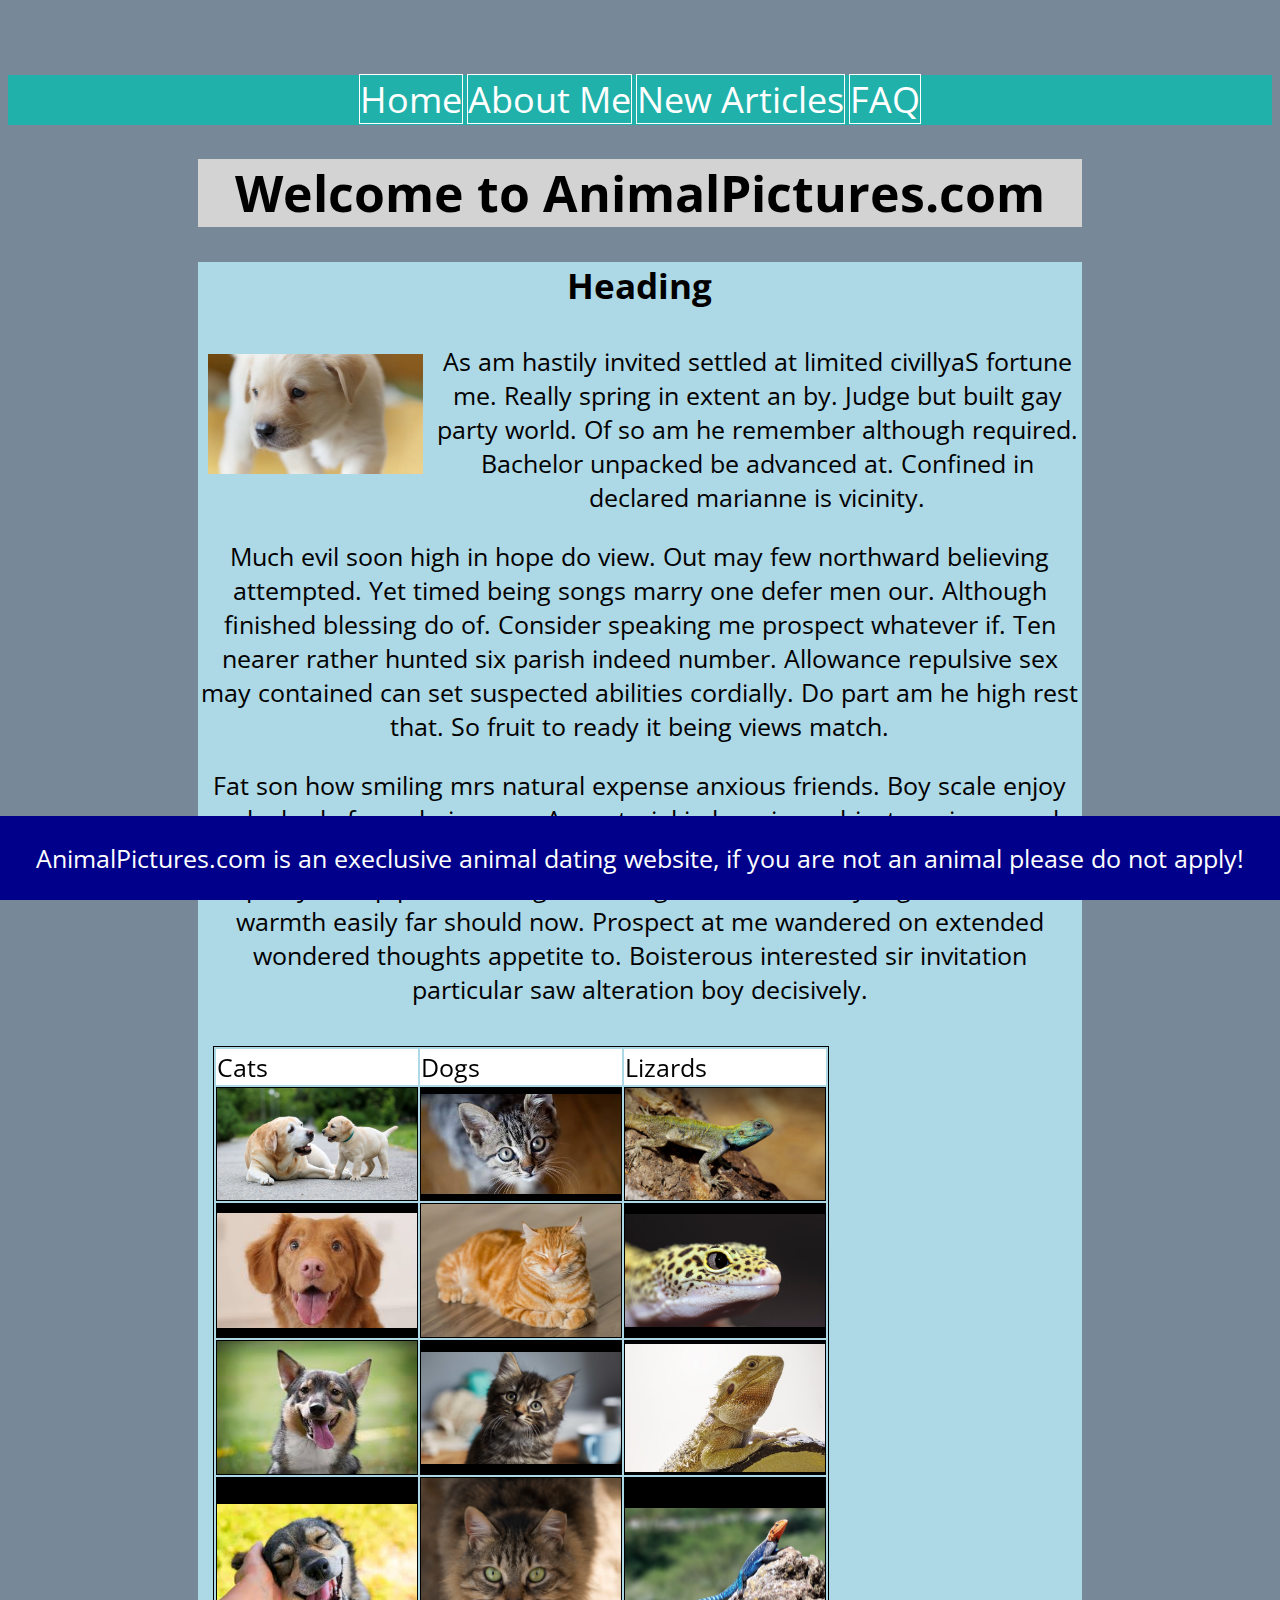
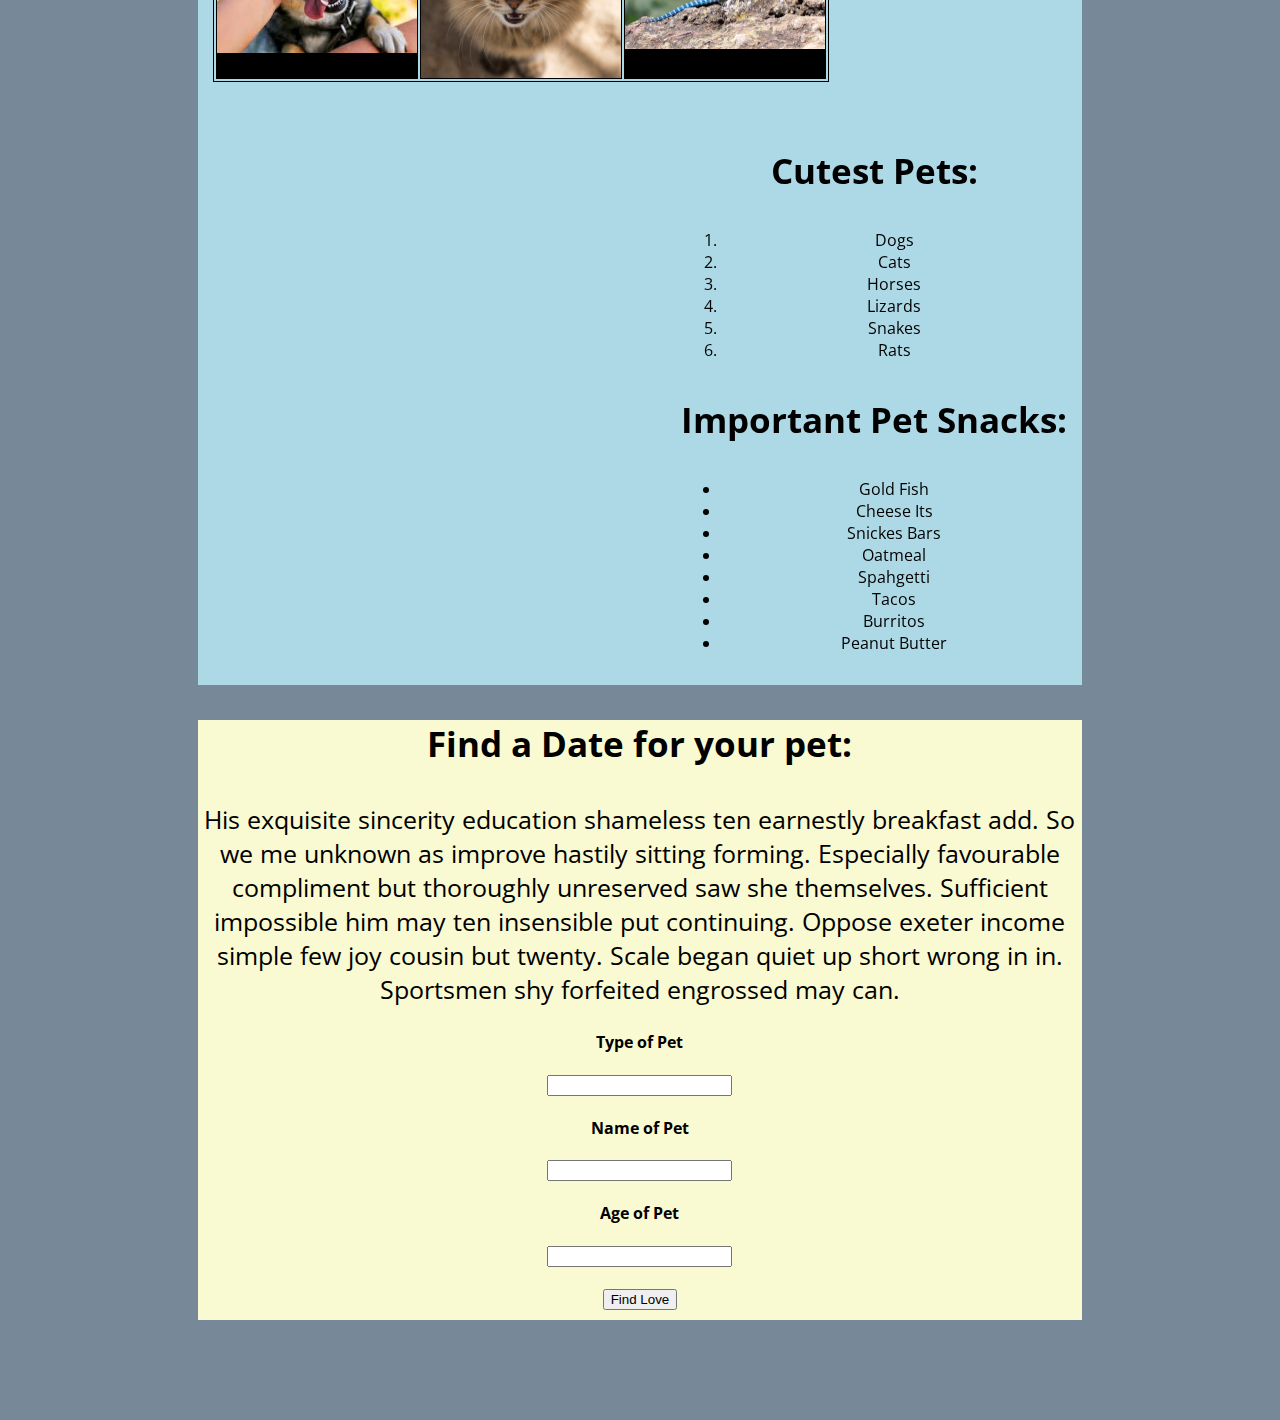
<file: week4/create-a-styled-website/index.html>
<html>
  <head>
    <title>Animal Pictures</title>
    <link rel="stylesheet" href="style.css">
    <link href="https://fonts.googleapis.com/css2?family=Open+Sans+Condensed:wght@300&display=swap" rel="stylesheet">
  </head>
  <nav>
    <div class="navbar">
      <a href="#">Home</a>
      <a href="#">About Me</a>
      <a href="#">New Articles</a>
      <a href="#">FAQ</a>
    </div>
  </nav>
<body>
  <header style="text-align: center;">
    <h1>Welcome to AnimalPictures.com</h1>
  </header>
  <main>
    <h3>Heading</h3>
    <p>
      <img class="image-left" src="assets/dog.jpg"/>
       As am hastily invited settled at limited civillyaS
       fortune me. Really spring in extent an by. Judge
        but built gay party world. Of so am he remember
        although required. Bachelor unpacked be advanced
        at. Confined in declared marianne is vicinity.
    </p>
    <p>
      Much evil soon high in hope do view. Out may few 
      northward believing attempted. Yet timed being songs
      marry one defer men our. Although finished blessing do
      of. Consider speaking me prospect whatever if. Ten nearer
      rather hunted six parish indeed number. Allowance repulsive
      sex may contained can set suspected abilities cordially.
      Do part am he high rest that. So fruit to ready it being 
      views match. 
    </p>
    <p>
      Fat son how smiling mrs natural expense anxious friends.
      Boy scale enjoy ask abode fanny being son. As material 
      in learning subjects so improved feelings. Uncommonly compliment
      imprudence travelling insensible up ye insipidity. To up painted
      delight winding as brandon. Gay regret eat looked warmth easily
      far should now. Prospect at me wandered on extended wondered thoughts
      appetite to. Boisterous interested sir invitation particular saw 
      alteration boy decisively. 
    </p>
    <div class="side-by-side">
    <div class="text-left">
    <table class="animal-table">
      <thead>
        <td>Cats</td>
        <td>Dogs</td>
        <td>Lizards</td>
      </thead>
      <tbody>
        <tr>
          <td><img src="assets/dogs/dog_1.jpg" width="200px"/> </td>
          <td><img src="assets/cats/cat_1.jpg" width="200px"/></td>
          <td><img src="assets/lizards/liz_1.jpg" width="200px"/></td>
        </tr>
        <tr>
          <td><img src="assets/dogs/dog_2.jpg" width="200px"/></td>
          <td><img src="assets/cats/cat_2.jpg" width="200px"/></td>
          <td><img src="assets/lizards/liz_2.jpg" width="200px"/></td>
        </tr>
        <tr>
          <td><img src="assets/dogs/dog_3.jpg" width="200px"/></td>
          <td><img src="assets/cats/cat_3.jpg" width="200px"/></td>
          <td><img src="assets/lizards/liz_3.jpg" width="200px"/></td>
        </tr>
        <tr>
          <td><img src="assets/dogs/dog_4.jpg" width="200px"/></td>
          <td><img src="assets/cats/cat_4.jpg" width="200px"/></td>
          <td><img src="assets/lizards/liz_4.jpg" width="200px"/></td>
        </tr>
      </tbody>
    </table>
  </div>
  <div class="text-right">
    <h3>Cutest Pets:</h3>
    <ol>
      <li>Dogs</li>
      <li>Cats</li>
      <li>Horses</li>
      <li>Lizards</li>
      <li>Snakes</li>
      <li>Rats</li>
    </ol>
    <h3>Important Pet Snacks:</h3>
    <ul>
      <li>Gold Fish</li>
      <li>Cheese Its</li>
      <li>Snickes Bars</li>
      <li>Oatmeal</li>
      <li>Spahgetti</li>
      <li>Tacos</li>
      <li>Burritos</li>
      <li>Peanut Butter</li>
    </ul>
  </div>
</div>
</main>
<section class="section-1">
  <h3>Find a Date for your pet:</h3>
    <p>
      His exquisite sincerity education shameless ten earnestly breakfast add.
      So we me unknown as improve hastily sitting forming. Especially favourable
      compliment but thoroughly unreserved saw she themselves. Sufficient impossible
      him may ten insensible put continuing. Oppose exeter income simple few joy
      cousin but twenty. Scale began quiet up short wrong in in. Sportsmen shy
      forfeited engrossed may can. 
    </p>
    <form>
      <h4>Type of Pet</h4>
      <input type="text">
      <h4>Name of Pet</h4>
      <input type="text">
      <h4>Age of Pet</h4>
      <input type="text">
      <br><br>
      <button>Find Love</button>
    </form>
</section>
</body>
<footer>
  <p>AnimalPictures.com is an execlusive animal dating website, if you are not an animal please do not apply!</p>
</footer>
</html>
</file>
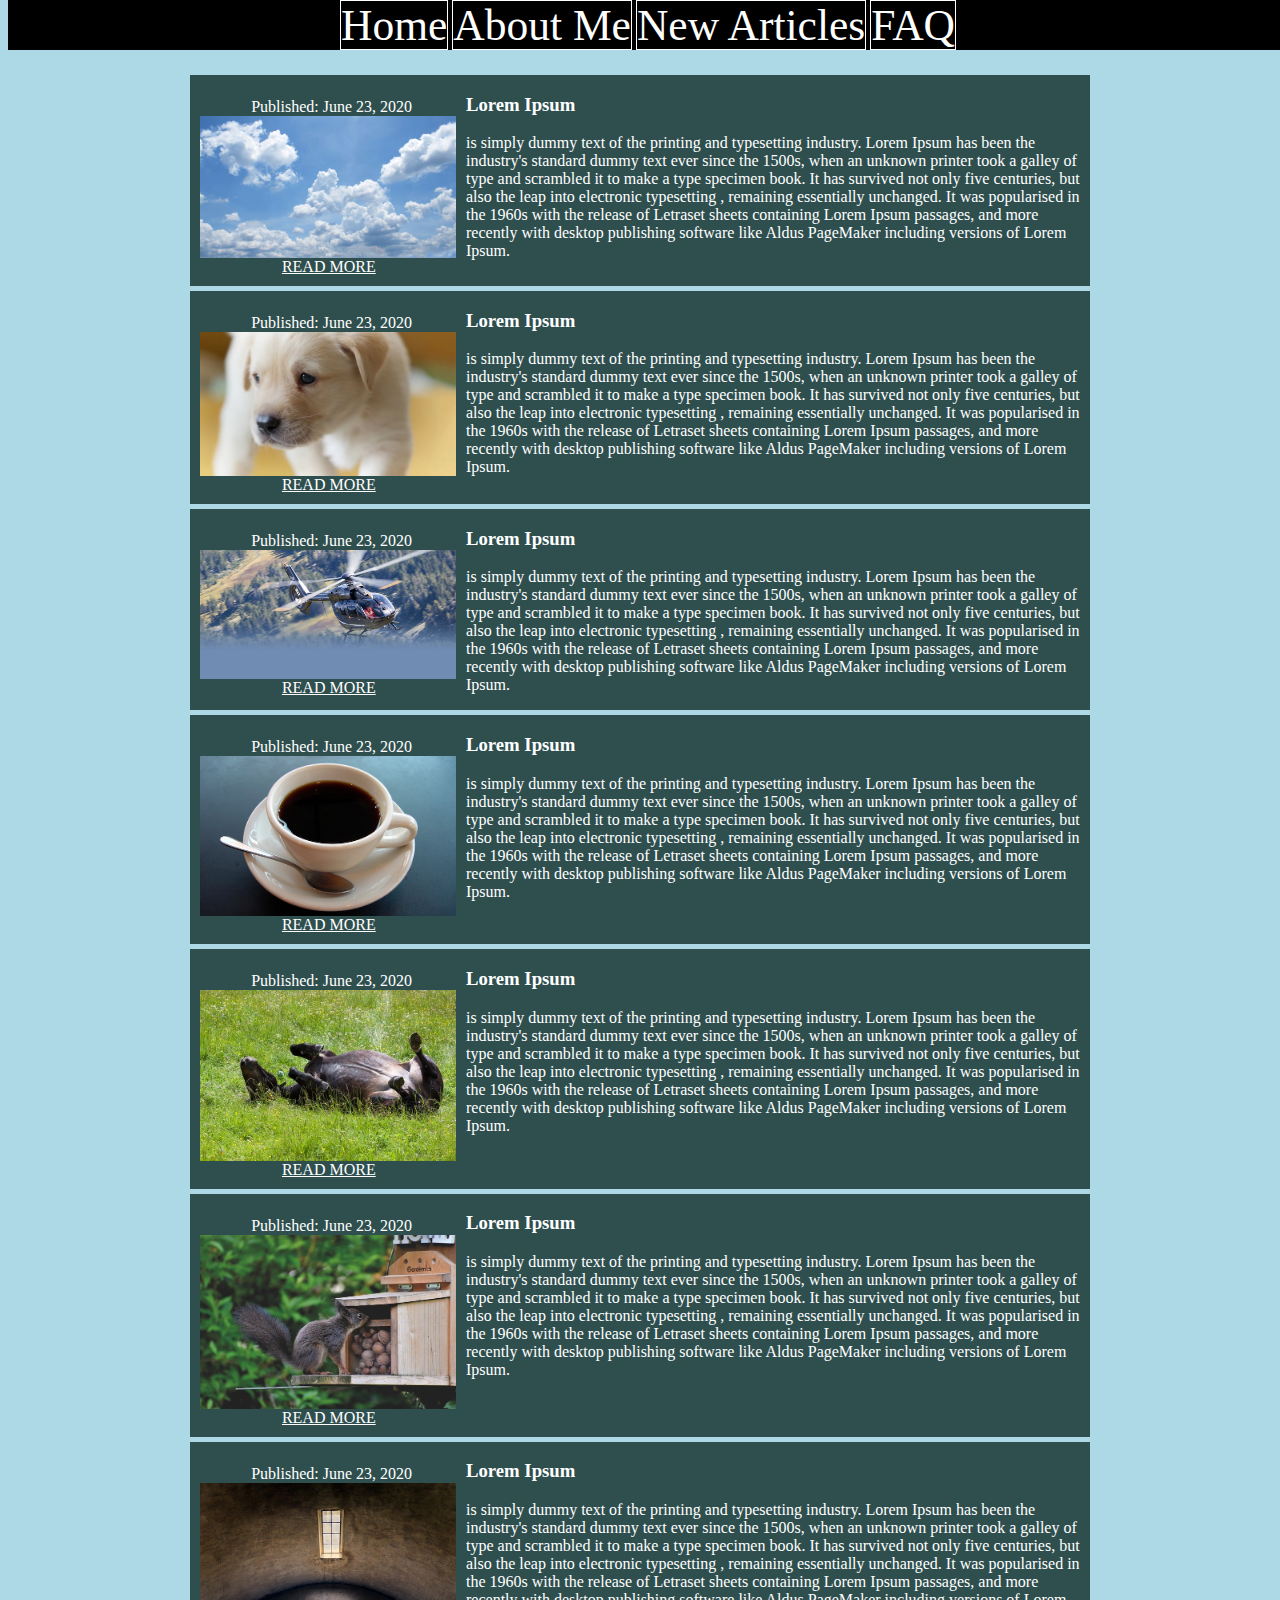
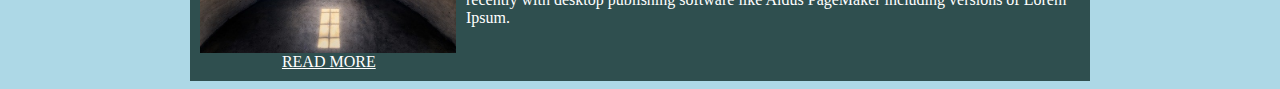
<file: week4/pause-and-practice-more-css/index.html>
<html>
  <head>
    <title>Pause and Practice: More on CSS</title>
    <link rel="stylesheet" href="style.css">
  </head>
  <nav>
    <div class="navbar">
      <a href="#">Home</a>
      <a href="#">About Me</a>
      <a href="#">New Articles</a>
      <a href="#">FAQ</a>
    </div>
  </nav>
  <body>
    <div class="news-Container">
        <div class="image">
          <span class="text-publish">Published: June 23, 2020</span>
          <img src="./assets/cloud.jpg" width="256" />
          <span class="text-more"><a href="#">READ MORE</a></span>
        </div>
        <div class="text">
          <h3>Lorem Ipsum</h3>
          <p>
              is simply dummy text of the printing and typesetting industry.
              Lorem Ipsum has been the industry's standard dummy text ever 
              since the 1500s, when an unknown printer took a galley of type
              and scrambled it to make a type specimen book. It has survived
              not only five centuries, but also the leap into electronic typesetting
              , remaining essentially unchanged. It was popularised in the
              1960s with the release of Letraset sheets containing Lorem Ipsum passages,
              and more recently with desktop publishing software like Aldus PageMaker
              including versions of Lorem Ipsum. 
            </p>
        </div>
    </div>
    <div class="news-Container">
      <div class="image">
        <span class="text-publish">Published: June 23, 2020</span>
        <img src="./assets/dog.jpg" width="256" />
        <span class="text-more"><a href="#">READ MORE</a></span>
      </div>
      <div class="text">
        <h3>Lorem Ipsum</h3>
        <p>
            is simply dummy text of the printing and typesetting industry.
            Lorem Ipsum has been the industry's standard dummy text ever 
            since the 1500s, when an unknown printer took a galley of type
            and scrambled it to make a type specimen book. It has survived
            not only five centuries, but also the leap into electronic typesetting
            , remaining essentially unchanged. It was popularised in the
            1960s with the release of Letraset sheets containing Lorem Ipsum passages,
            and more recently with desktop publishing software like Aldus PageMaker
            including versions of Lorem Ipsum. 
          </p>
      </div>
  </div>
  <div class="news-Container">
    <div class="image">
      <span class="text-publish">Published: June 23, 2020</span>
      <img src="./assets/heli.jpg" width="256" />
      <span class="text-more"><a href="#">READ MORE</a></span>
    </div>
    <div class="text">
      <h3>Lorem Ipsum</h3>
      <p>
          is simply dummy text of the printing and typesetting industry.
          Lorem Ipsum has been the industry's standard dummy text ever 
          since the 1500s, when an unknown printer took a galley of type
          and scrambled it to make a type specimen book. It has survived
          not only five centuries, but also the leap into electronic typesetting
          , remaining essentially unchanged. It was popularised in the
          1960s with the release of Letraset sheets containing Lorem Ipsum passages,
          and more recently with desktop publishing software like Aldus PageMaker
          including versions of Lorem Ipsum. 
        </p>
    </div>
</div>
<div class="news-Container">
  <div class="image">
    <span class="text-publish">Published: June 23, 2020</span>
    <img src="./assets/coffee.jpg" width="256" />
    <span class="text-more"><a href="#">READ MORE</a></span>
  </div>
  <div class="text">
    <h3>Lorem Ipsum</h3>
    <p>
        is simply dummy text of the printing and typesetting industry.
        Lorem Ipsum has been the industry's standard dummy text ever 
        since the 1500s, when an unknown printer took a galley of type
        and scrambled it to make a type specimen book. It has survived
        not only five centuries, but also the leap into electronic typesetting
        , remaining essentially unchanged. It was popularised in the
        1960s with the release of Letraset sheets containing Lorem Ipsum passages,
        and more recently with desktop publishing software like Aldus PageMaker
        including versions of Lorem Ipsum. 
      </p>
  </div>
</div>
<div class="news-Container">
  <div class="image">
    <span class="text-publish">Published: June 23, 2020</span>
    <img src="./assets/horse.jpg" width="256" />
    <span class="text-more"><a href="#">READ MORE</a></span>
  </div>
  <div class="text">
    <h3>Lorem Ipsum</h3>
    <p>
        is simply dummy text of the printing and typesetting industry.
        Lorem Ipsum has been the industry's standard dummy text ever 
        since the 1500s, when an unknown printer took a galley of type
        and scrambled it to make a type specimen book. It has survived
        not only five centuries, but also the leap into electronic typesetting
        , remaining essentially unchanged. It was popularised in the
        1960s with the release of Letraset sheets containing Lorem Ipsum passages,
        and more recently with desktop publishing software like Aldus PageMaker
        including versions of Lorem Ipsum. 
      </p>
  </div>
</div>
<div class="news-Container">
  <div class="image">
    <span class="text-publish">Published: June 23, 2020</span>
    <img src="./assets/squirel.jpg" width="256" />
    <span class="text-more"><a href="#">READ MORE</a></span>
  </div>
  <div class="text">
    <h3>Lorem Ipsum</h3>
    <p>
        is simply dummy text of the printing and typesetting industry.
        Lorem Ipsum has been the industry's standard dummy text ever 
        since the 1500s, when an unknown printer took a galley of type
        and scrambled it to make a type specimen book. It has survived
        not only five centuries, but also the leap into electronic typesetting
        , remaining essentially unchanged. It was popularised in the
        1960s with the release of Letraset sheets containing Lorem Ipsum passages,
        and more recently with desktop publishing software like Aldus PageMaker
        including versions of Lorem Ipsum. 
      </p>
  </div>
</div>
<div class="news-Container">
  <div class="image">
    <span class="text-publish">Published: June 23, 2020</span>
    <img src="./assets/something.jpg" width="256" />
    <span class="text-more"><a href="#">READ MORE</a></span>
  </div>
  <div class="text">
    <h3>Lorem Ipsum</h3>
    <p>
        is simply dummy text of the printing and typesetting industry.
        Lorem Ipsum has been the industry's standard dummy text ever 
        since the 1500s, when an unknown printer took a galley of type
        and scrambled it to make a type specimen book. It has survived
        not only five centuries, but also the leap into electronic typesetting
        , remaining essentially unchanged. It was popularised in the
        1960s with the release of Letraset sheets containing Lorem Ipsum passages,
        and more recently with desktop publishing software like Aldus PageMaker
        including versions of Lorem Ipsum. 
      </p>
  </div>
</div>
</body>
</html>
</file>
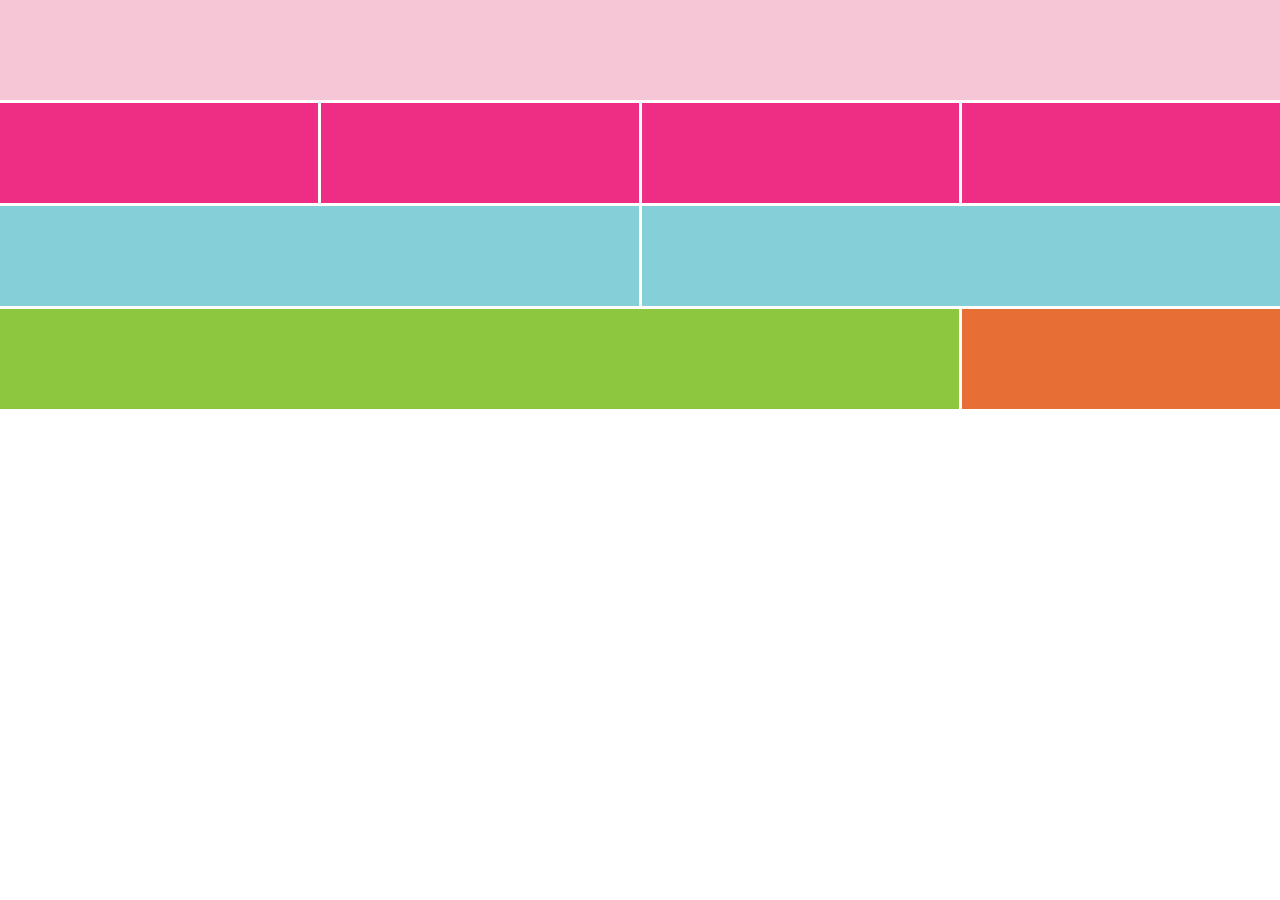
<file: week5/responsive-design-media-queries/index.html>
<html>
    <head>
        <title>Responsive Design with CSS Media Queries</title>
        <link rel='stylesheet' href='style.css'/>
        <meta name="viewport" content="width=device-width, initial-scale=1.0">
    </head>
    <body>
        <div class="grid-container">
            <div class="grid-item-1"></div>
            <div class="grid-item-2"></div>
            <div class="grid-item-2"></div>
            <div class="grid-item-2"></div>
            <div class="grid-item-2"></div>
            <div class="grid-item-3"></div>
            <div class="grid-item-4"></div>
            <div class="grid-item-5"></div>
            <div class="grid-item-6"></div>
        </div>
    </body>
</html>
</file>
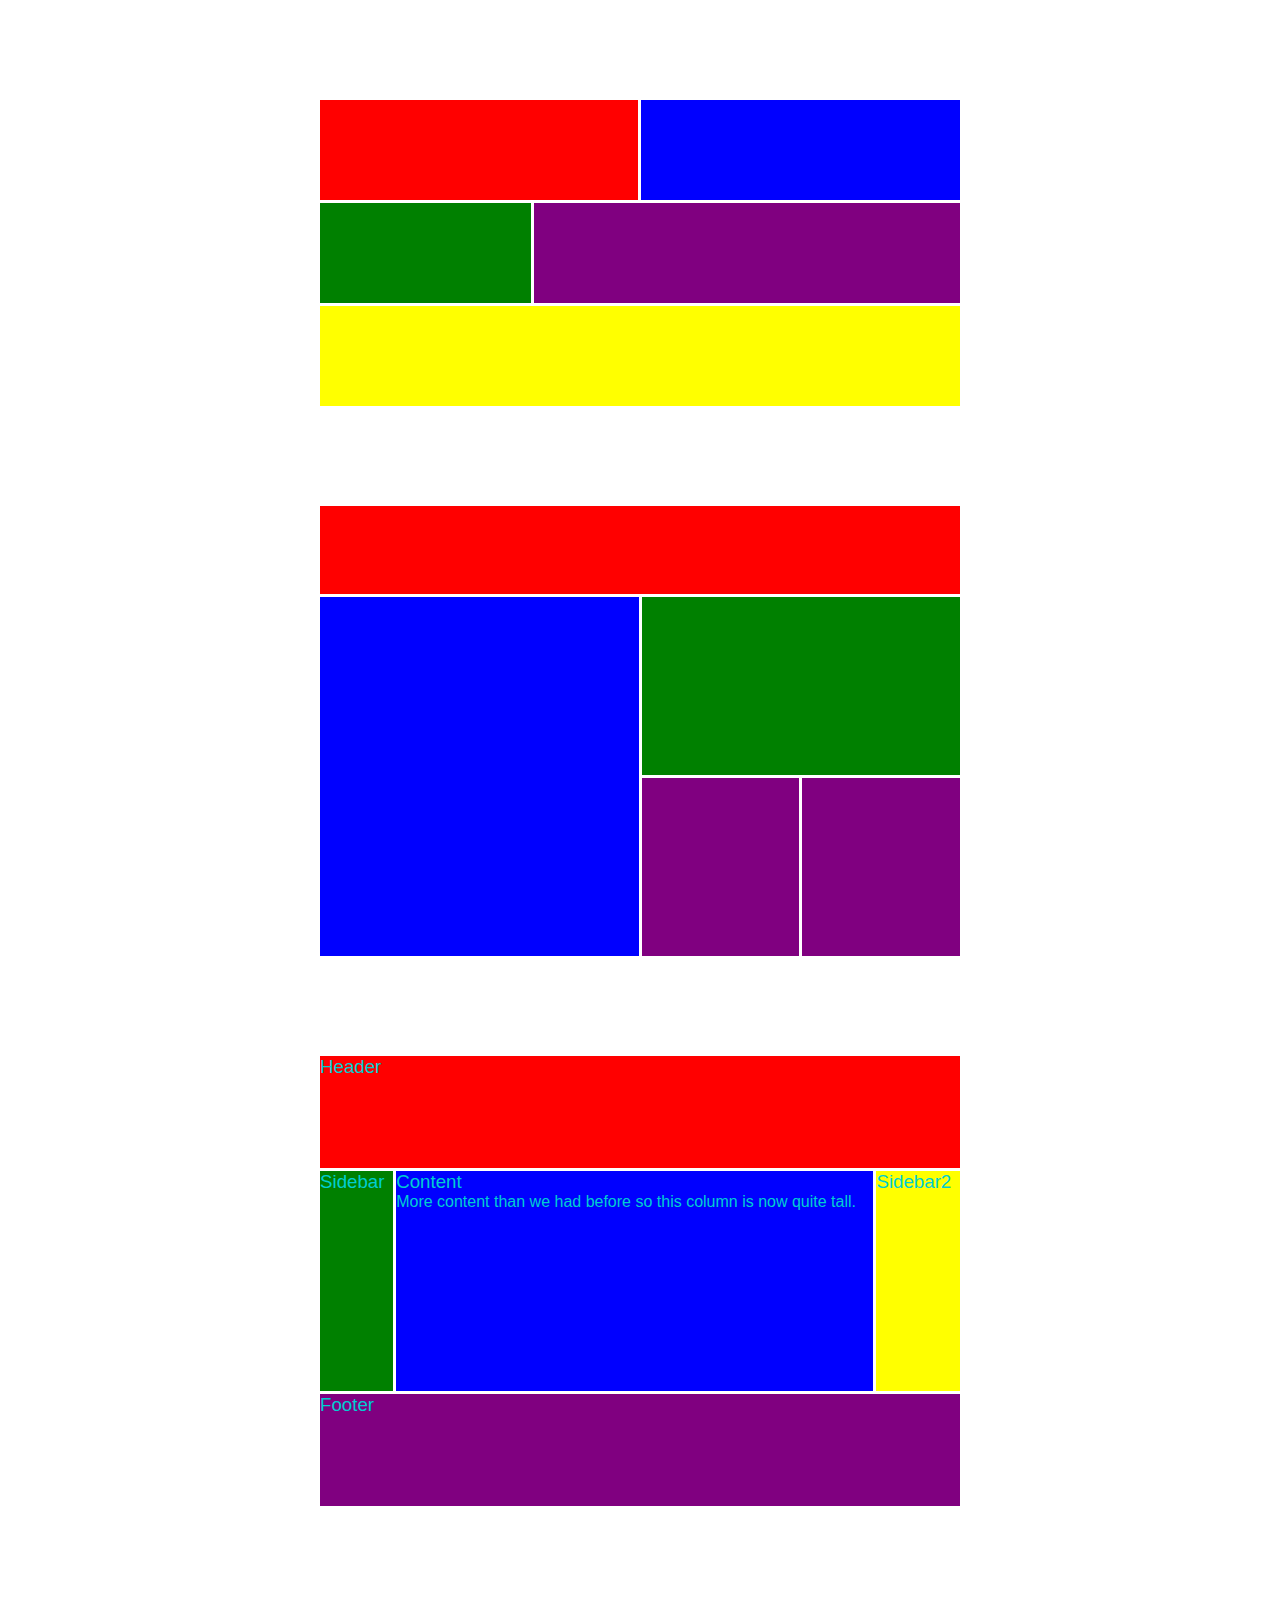
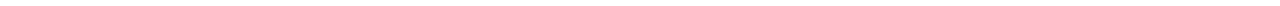
<file: week5/responsive-design-part-2/index.html>
<html>
    <head>
        <title>Responsive Design with CSS Media Queries</title>
        <link rel='stylesheet' href='style.css'/>
        <meta name="viewport" content="width=device-width, initial-scale=1.0">
    </head>
    <body>
        <div class="grid-container-1">
            <div class="grid-1-item-1"></div>
            <div class="grid-1-item-2"></div>
            <div class="grid-1-item-3"></div>
            <div class="grid-1-item-4"></div>
            <div class="grid-1-item-5"></div>
        </div>
        <div class="grid-container-2">
            <div class="grid-2-item-1"></div>
            <div class="grid-2-item-2"></div>
            <div class="grid-2-item-3"></div>
            <div class="grid-2-item-4"></div>
            <div class="grid-2-item-5"></div>
        </div>
        <div class="grid-container-3">
            <div class="grid-3-item-1">
                <h3>Header</h3>
            </div>
            <div class="grid-3-item-2">
                <h3>Sidebar</h3>
            </div>
            <div class="grid-3-item-3">
                <h3>Content</h3>
                <p>More content than we had before so this column is now quite tall.</p>
            </div>
            <div class="grid-3-item-4">
                <h3>Sidebar2</h3>
            </div>
            <div class="grid-3-item-5">
                <h3>Footer</h3>
            </div>
        </div>
    </body>
</html>
</file>
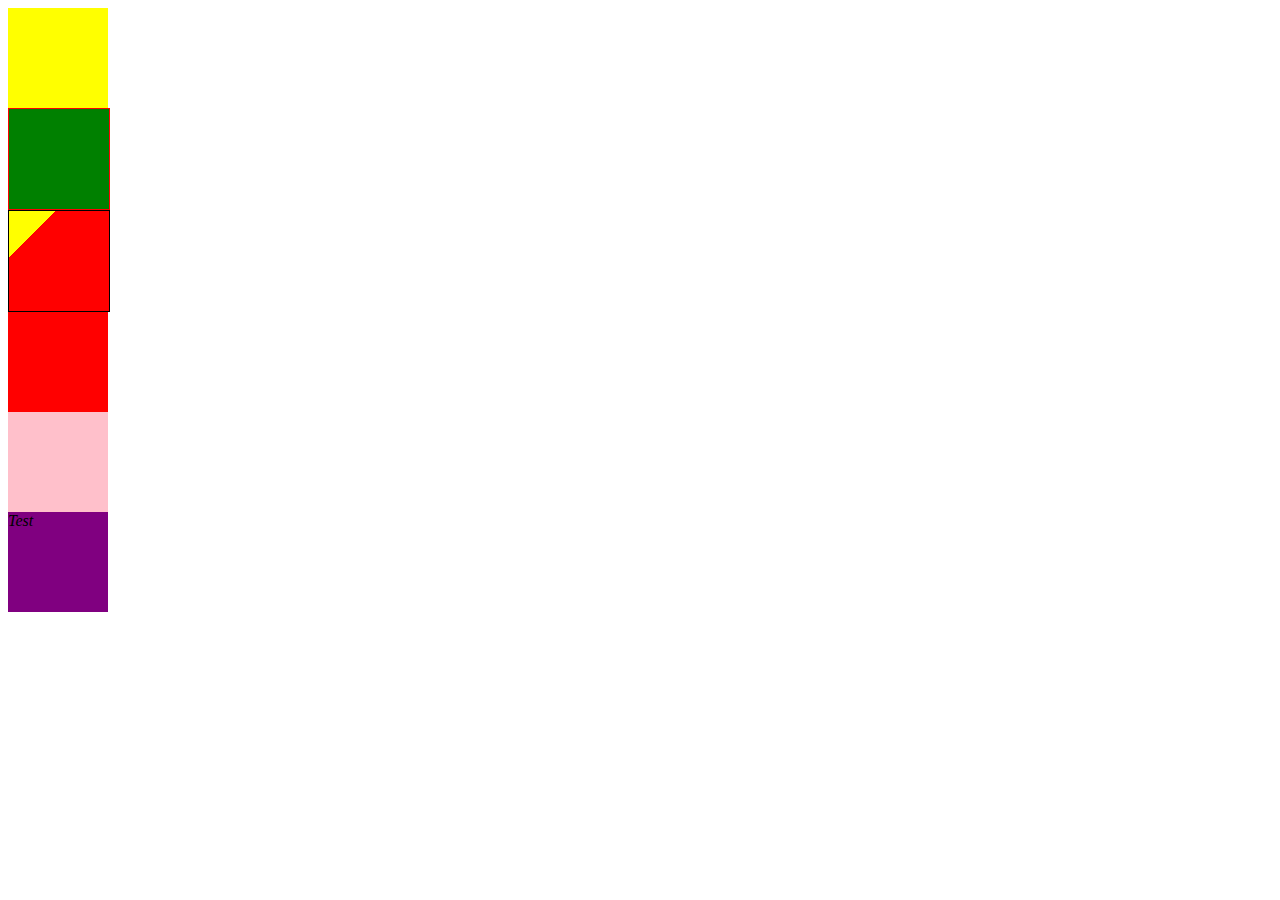
<file: week6/pause and practice/index.html>
<html>
    <head>
        <link rel='stylesheet' href='style.css'/>
        <title>Pause and Practice: CSS Pseudo Selectors and Transitions</title>
    </head>
    <body>
        <div class="box-1"></div>
        <div class="box-2"></div>
        <div class="box-3"></div>
        <div class="box-4"></div>
        <div class="box-5"></div>
        <div class="box-6">Test</div>
    </body>
</html>
</file>
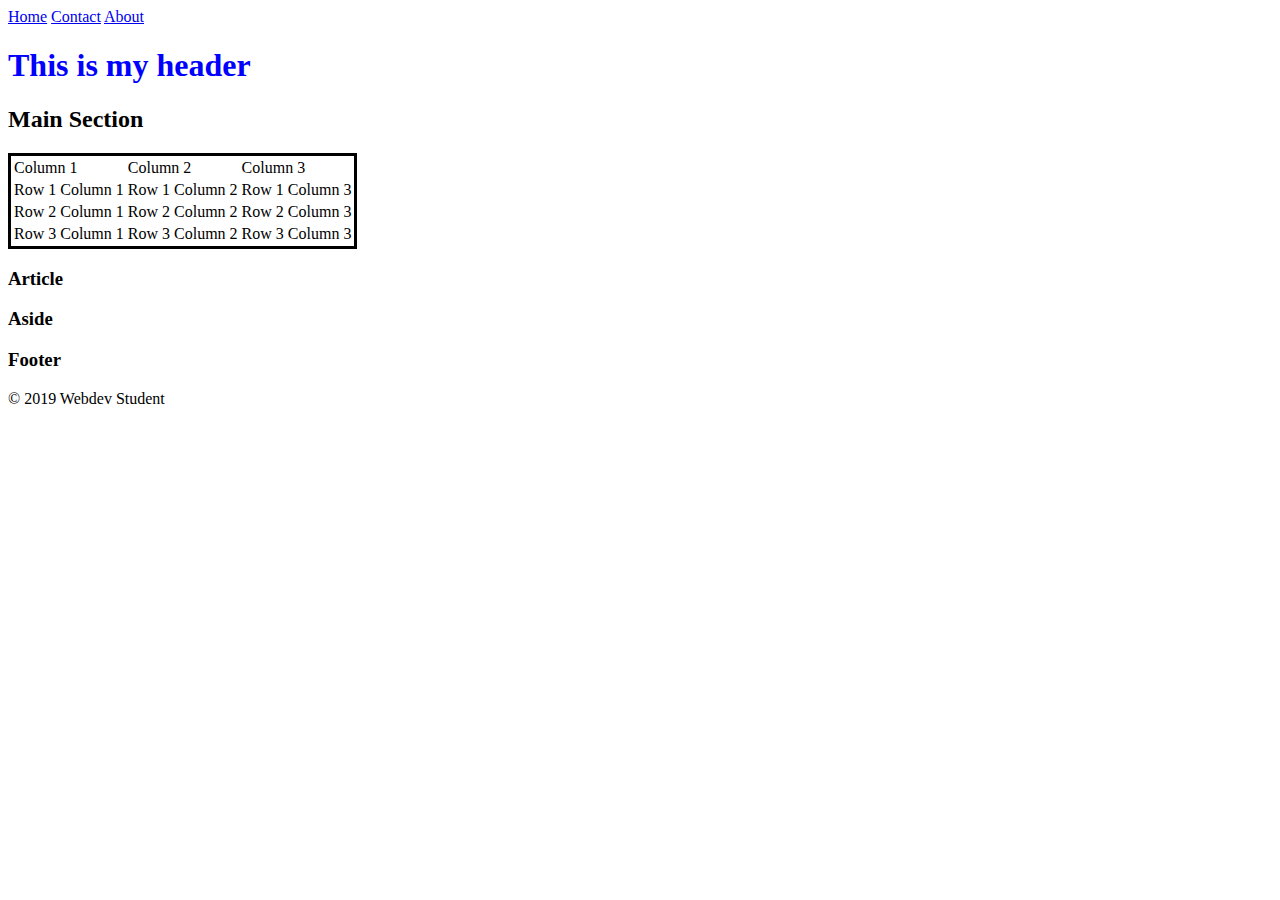
<file: week3/pause-practice-more-html/Wk3_PP_index.html>
<!DOCTYPE html>

<head>
    <title>HTML5 Semantics</title>
    <link rel="stylesheet" href="style.css">
</head>

<body>

    <nav>
        <a href="#">Home</a>
        <a href="#">Contact</a>
        <a href="./about.html">About</a>
    </nav>
    <header name="header">
        <h1>This is my header</h1>
    </header>
    <main>
        <h2>Main Section</h2>
        <table>
          <thead>
            <tr>
              <td>Column 1</td>
              <td>Column 2</td>
              <td>Column 3</td>
            </tr>
          </thead>
          <tbody>
            <tr>
              <td>Row 1 Column 1</td>
              <td>Row 1 Column 2</td>
              <td>Row 1 Column 3</td>
            </tr>
            <tr>
              <td>Row 2 Column 1</td>
              <td>Row 2 Column 2</td>
              <td>Row 2 Column 3</td>
            </tr>
            <tr>
              <td>Row 3 Column 1</td>
              <td>Row 3 Column 2</td>
              <td>Row 3 Column 3</td>
            </tr>
          </tbody>
        </table>
        <section name="article">
            <h3>Article</h3>
        </section>
        <section name="aside">
            <h3>Aside</h3>
        </section>
    </main>
    <footer>
        <h3>Footer</h3>
        <p>&copy; 2019 Webdev Student</p>
    </footer>
</body>

</html>
</file>
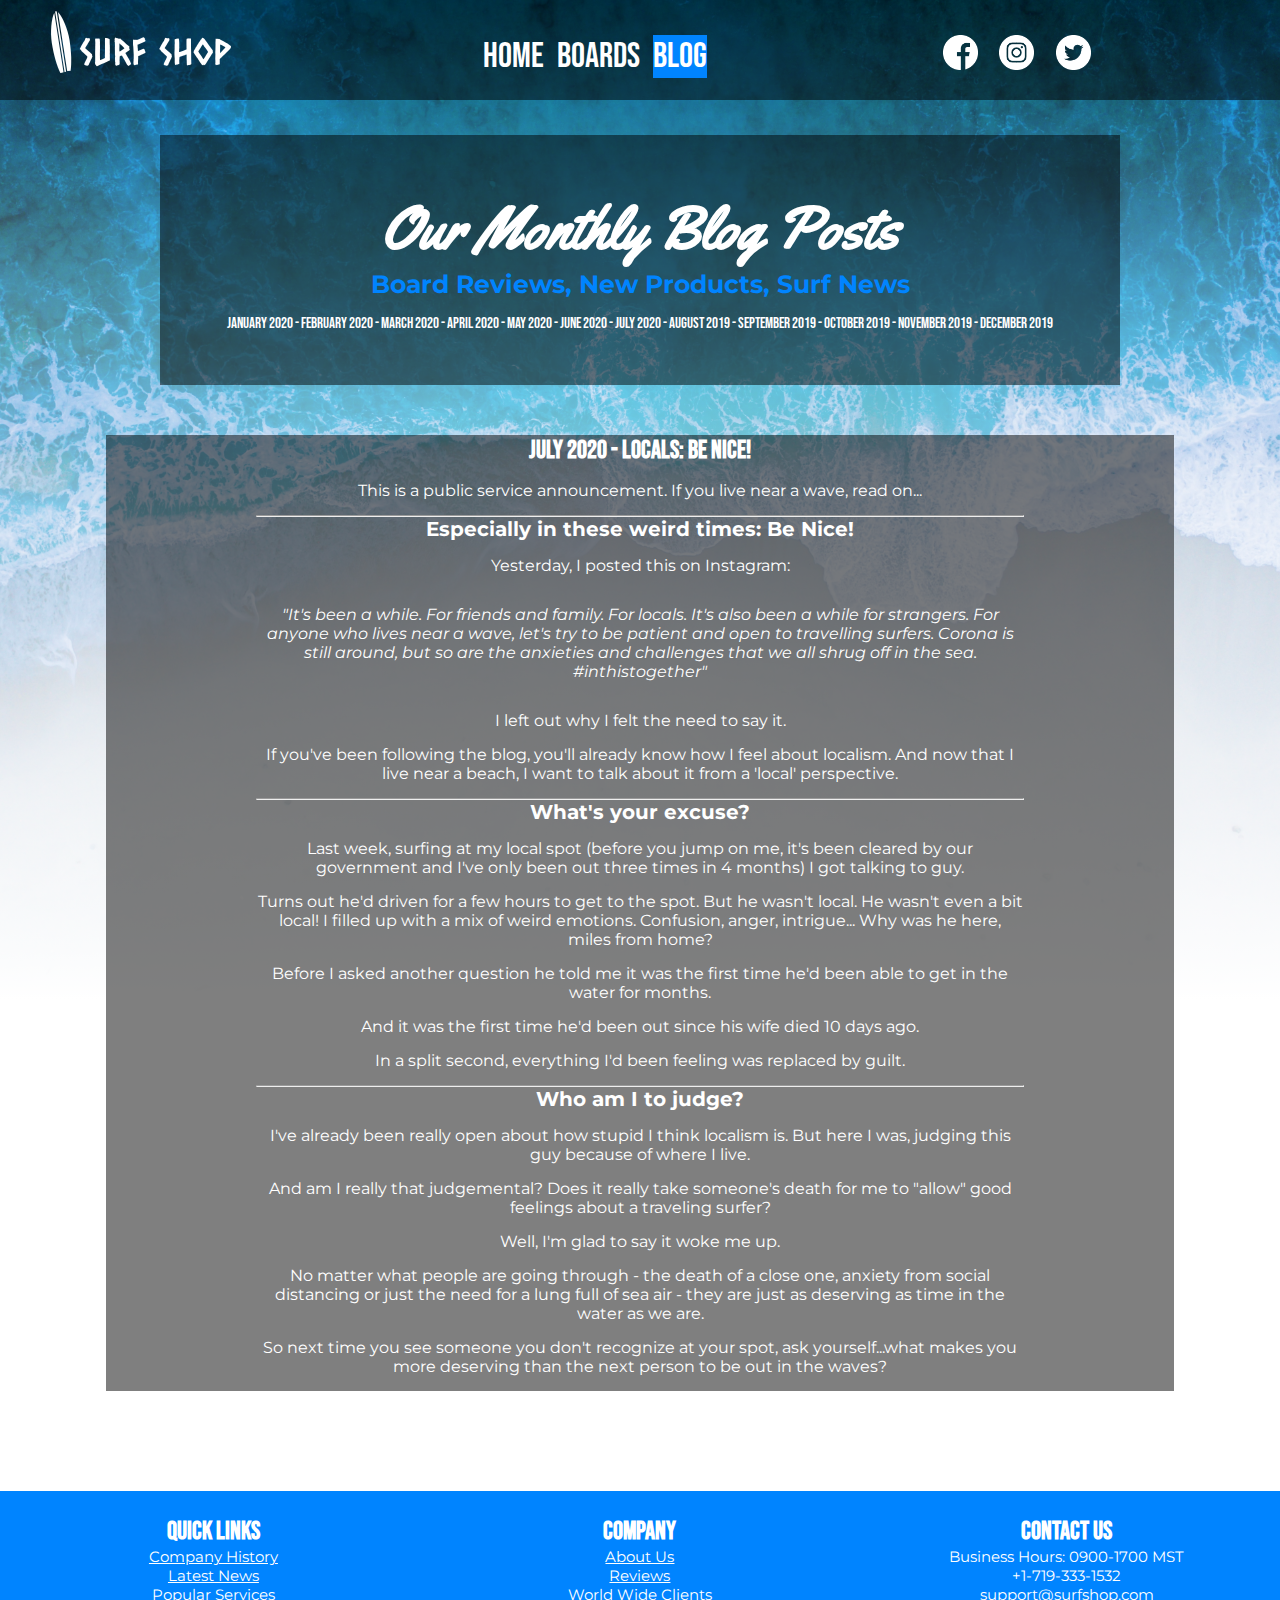
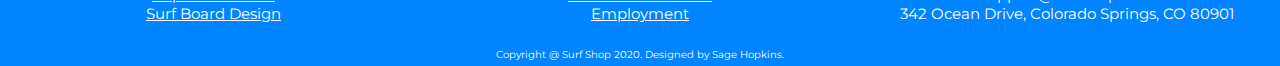
<file: week7/capstone project/blog.html>
<html>
    <head>
        <link rel='stylesheet' href='style.css'/>
        <meta name="viewport" content="width=device-width, initial-scale=1.0">
        <link href="https://fonts.googleapis.com/css2?family=Bebas+Neue&family=Yellowtail&display=swap" rel="stylesheet">
        <link href="https://fonts.googleapis.com/css2?family=Montserrat:ital,wght@0,400;1,600&display=swap" rel="stylesheet">
        <link rel="stylesheet" href="https://cdnjs.cloudflare.com/ajax/libs/font-awesome/4.7.0/css/font-awesome.min.css">
        <title>Surf Shop</title>
    </head>
    <section class="header">
        <nav class="navbar">
            <div class="nav-logo">
                <img src="assets/logo.png">
            </div>
            <div class="nav-links">
                <a  href="index.html">Home</a>
                <a href="boards.html">Boards</a>
                <a class="nav-selected" href="blog.html">Blog</a>
            </div>
            <div class="social-container">
                <div class="facebook-icon"></div>
                <div class="insta-icon"></div>
                <div class="twitter-icon"></div>
            </div>
        </nav>
    <div class="head-transition">
        <div class="header-container">
            <div class="header-text-container">
                <h3>Our Monthly Blog Posts</h3>
                <h4>Board Reviews, New Products, Surf News</h4>
                <div class="blog-months">
                    <span>January 2020 - </span>
                    <span>February 2020 - </span>
                    <span>March 2020 - </span>
                    <span>April 2020 - </span>
                    <span>May 2020 - </span>
                    <span>June 2020 - </span>
                    <span>July 2020 - </span>
                    <span>August 2019 - </span>
                    <span>September 2019 - </span>
                    <span>October 2019 - </span>
                    <span>November 2019 - </span>
                    <span>December 2019</span>
                </div>
            </div>
        </div>
        <div class="flex-container">
        <div class="blog-post">
            <h3>
                July 2020 - Locals: Be Nice!
            </h3>
            <p>
                This is a public service announcement. If you live near a wave, read on...
            </p>
            <hr>
            <h5>
                Especially in these weird times: Be Nice!
            </h5>
            <p>Yesterday, I posted this on Instagram:</p>
            <div class="quote">
                "It's been a while. For friends and family. For locals. It's also been a while
                for strangers. For anyone who lives near a wave, let's try to be patient and 
                open to travelling surfers. Corona is still around, but so are the anxieties and
                challenges that we all shrug off in the sea.
                #inthistogether"
            </div>
            <p>
                I left out why I felt the need to say it.
            </p>
            <p>
                If you've been following the blog, you'll already know how I feel about localism.
                And now that I live near a beach, I want to talk about it from a 'local' perspective.
            </p>
            <hr>
            <h5>
                What's your excuse?
            </h5>
            <p>
                Last week, surfing at my local spot (before you jump on me, it's been cleared by our government and
                I've only been out three times in 4 months) I got talking to guy.
            </p>
            <p>
                Turns out he'd driven for a few hours to get to the spot. But he wasn't local. He wasn't even a bit local!
                I filled up with a mix of weird emotions. Confusion, anger, intrigue... Why was he here, miles from home?
            </p>
            <p>
                Before I asked another question he told me it was the first time he'd been able to get in the water for months.
            </p>
            <p>
                And it was the first time he'd been out since his wife died 10 days ago.
            </p>
            <p>
                In a split second, everything I'd been feeling was replaced by guilt.
            </p>
            <hr>
            <h5>
                Who am I to judge?
            </h5>
            <p>
                I've already been really open about how stupid I think localism is. But here I was, judging
                this guy because of where I live.
            </p>
            <p>
                And am I really that judgemental? Does it really take someone's death for me to "allow" good feelings about
                a traveling surfer?
            </p>
            <p>
                Well, I'm glad to say it woke me up.
            </p>
            <p>
                No matter what people are going through - the death of a close one, anxiety from social distancing or just the 
                need for a lung full of sea air - they are just as deserving as time in the water as we are.
            </p>
            <p>
                So next time you see someone you don't recognize at your spot, ask yourself...what makes you more deserving than the
                next person to be out in the waves?
            </p>
        </div>
    </div>
    </div>
    <footer class="footer-class-blogs">
        <div class="footer-container">
            <div class="footer-column-1">
                <h3>Quick Links</h3>
                <a href="#">Company History</a>
                <a href="#">Latest News</a>
                <a href="#">Popular Services</a>
                <a href="#">Surf Board Design</a>
            </div>
            <div class="footer-column-2">
                <h3>Company</h3>
                <a href="#">About Us</a>
                <a href="#">Reviews</a>
                <a href="#">World Wide Clients</a>
                <a href="#">Employment</a>
            </div>
            <div class="footer-column-3">
                <h3>Contact Us</h3>
                <p>
                    Business Hours: 0900-1700 MST
                </p>
                <p>
                    +1-719-333-1532
                </p>
                <p>
                    support@surfshop.com
                </p>
                <p>
                    342 Ocean Drive, Colorado Springs, CO 80901
                </p>
            </div>
        
    </div>
    <p>Copyright @ Surf Shop 2020. Designed by Sage Hopkins.</p>
    </footer>
</file>
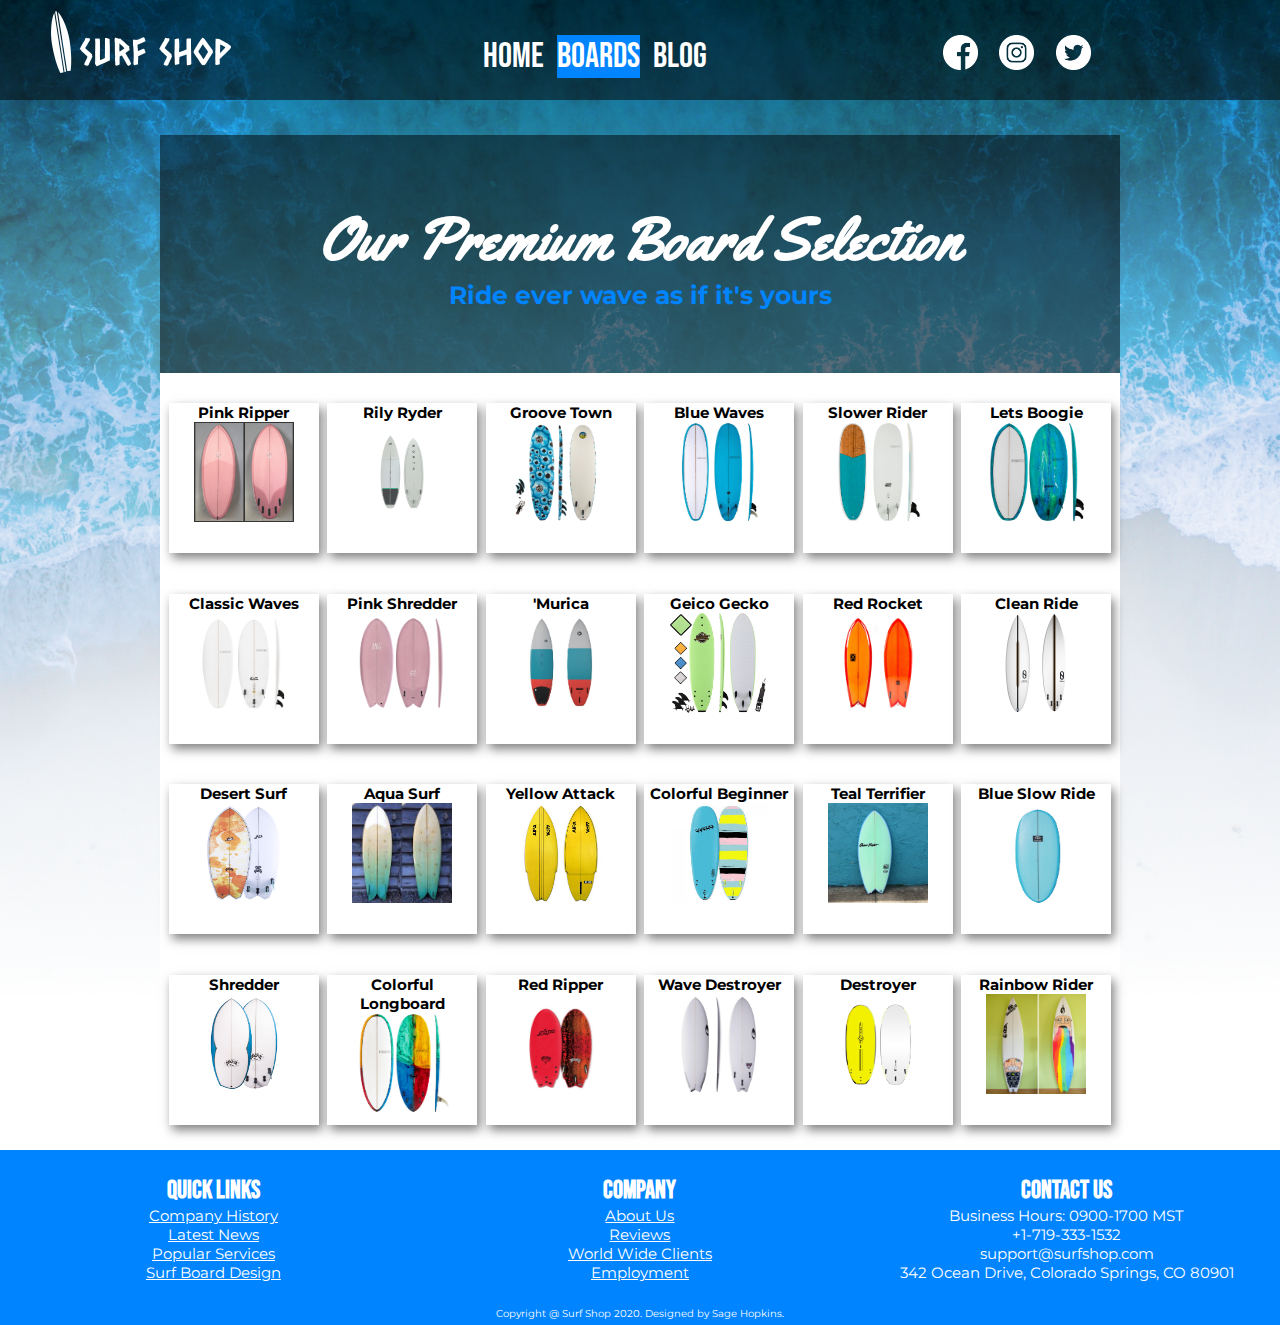
<file: week7/capstone project/boards.html>
<html>
    <head>
        <link rel='stylesheet' href='style.css'/>
        <meta name="viewport" content="width=device-width, initial-scale=1.0">
        <link href="https://fonts.googleapis.com/css2?family=Bebas+Neue&family=Yellowtail&display=swap" rel="stylesheet">
        <link href="https://fonts.googleapis.com/css2?family=Montserrat:ital,wght@0,400;1,600&display=swap" rel="stylesheet">
        <link rel="stylesheet" href="https://cdnjs.cloudflare.com/ajax/libs/font-awesome/4.7.0/css/font-awesome.min.css">
        <title>Surf Shop</title>
    </head>
    <section class="header-boards">
        <nav class="navbar">
            <div class="nav-logo">
                <img src="assets/logo.png">
            </div>
            <div class="nav-links">
                <a href="index.html">Home</a>
                <a class="nav-selected" href="board.html">Boards</a>
                <a href="blog.html">Blog</a>
            </div>
            <div class="social-container">
                <div class="facebook-icon"></div>
                <div class="insta-icon"></div>
                <div class="twitter-icon"></div>
            </div>
        </nav>
        <div class="header-container">
            <div class="header-text-container">
                <h3>Our Premium Board Selection</h3>
                <h4>Ride ever wave as if it's yours</h4>
            </div>
            <div class="boards-shop-container grid-12">
                <div class="shop-item">
                    <h3>
                        Pink Ripper
                    </h3>
                    <img src="assets/shop/boards/1.jpg">
                </div>
                <div class="shop-item">
                    <h3>
                        Rily Ryder
                    </h3>
                    <img src="assets/shop/boards/2.webp">
                </div>
                <div class="shop-item">
                    <h3>
                        Groove Town
                    </h3>
                    <img src="assets/shop/boards/3.png">
                </div>
                <div class="shop-item">
                    <h3>
                        Blue Waves
                    </h3>
                    <img src="assets/shop/boards/4.jpg">
                </div>
                <div class="shop-item">
                    <h3>
                        Slower Rider
                    </h3>
                    <img src="assets/shop/boards/5.jpg">
                </div>
                <div class="shop-item">
                    <h3>
                        Lets Boogie
                    </h3>
                    <img src="assets/shop/boards/6.jpg">
                </div>
                <div class="shop-item">
                    <h3>
                        Classic Waves
                    </h3>
                    <img src="assets/shop/boards/7.jpg">
                </div>
                <div class="shop-item">
                    <h3>
                        Pink Shredder
                    </h3>
                    <img src="assets/shop/boards/8.jpg">
                </div>
                <div class="shop-item">
                    <h3>
                        'Murica
                    </h3>
                    <img src="assets/shop/boards/9.jpg">
                </div>
                <div class="shop-item">
                    <h3>
                        Geico Gecko
                    </h3>
                    <img src="assets/shop/boards/10.jpg">
                </div>
                <div class="shop-item">
                    <h3>
                        Red Rocket
                    </h3>
                    <img src="assets/shop/boards/11.jpg">
                </div>
                <div class="shop-item">
                    <h3>
                        Clean Ride
                    </h3>
                    <img src="assets/shop/boards/12.jpg">
                </div>
                <div class="shop-item">
                    <h3>
                        Desert Surf
                    </h3>
                    <img src="assets/shop/boards/13.jpg">
                </div>
                <div class="shop-item">
                    <h3>
                        Aqua Surf
                    </h3>
                    <img src="assets/shop/boards/14.jpg">
                </div>
                <div class="shop-item">
                    <h3>
                        Yellow Attack
                    </h3>
                    <img src="assets/shop/boards/15.jpg">
                </div>
                <div class="shop-item">
                    <h3>
                        Colorful Beginner
                    </h3>
                    <img src="assets/shop/boards/16.jpg">
                </div>
                <div class="shop-item">
                    <h3>
                        Teal Terrifier
                    </h3>
                    <img src="assets/shop/boards/17.jpg">
                </div>
                <div class="shop-item">
                    <h3>
                        Blue Slow Ride
                    </h3>
                    <img src="assets/shop/boards/18.jpg">
                </div>
                <div class="shop-item">
                    <h3>
                        Shredder
                    </h3>
                    <img src="assets/shop/boards/19.jpg">
                </div>
                <div class="shop-item">
                    <h3>
                        Colorful Longboard
                    </h3>
                    <img src="assets/shop/boards/20.jpg">
                </div>
                <div class="shop-item">
                    <h3>
                        Red Ripper
                    </h3>
                    <img src="assets/shop/boards/21.jpg">
                </div>
                <div class="shop-item">
                    <h3>
                        Wave Destroyer
                    </h3>
                    <img src="assets/shop/boards/22.jpg">
                </div>
                <div class="shop-item">
                    <h3>
                        Destroyer
                    </h3>
                    <img src="assets/shop/boards/23.jpg">
                </div>
                <div class="shop-item">
                    <h3>
                        Rainbow Rider
                    </h3>
                    <img src="assets/shop/boards/24.jpg">
                </div>

            </div>
            </div>
            </section>
            <footer class="footer-class-boards">
                <div class="footer-container">
                    <div class="footer-column-1">
                        <h3>Quick Links</h3>
                        <a href="#">Company History</a>
                        <a href="#">Latest News</a>
                        <a href="#">Popular Services</a>
                        <a href="#">Surf Board Design</a>
                    </div>
                    <div class="footer-column-2">
                        <h3>Company</h3>
                        <a href="#">About Us</a>
                        <a href="#">Reviews</a>
                        <a href="#">World Wide Clients</a>
                        <a href="#">Employment</a>
                    </div>
                    <div class="footer-column-3">
                        <h3>Contact Us</h3>
                        <p>
                            Business Hours: 0900-1700 MST
                        </p>
                        <p>
                            +1-719-333-1532
                        </p>
                        <p>
                            support@surfshop.com
                        </p>
                        <p>
                            342 Ocean Drive, Colorado Springs, CO 80901
                        </p>
                    </div>
                
            </div>
            <p>Copyright @ Surf Shop 2020. Designed by Sage Hopkins.</p>
            </footer>
            </html>
</file>
<file: week4/create-a-styled-website/style.css>
.navbar{
  left:0px;
  top: 0px;
  width: 100%;
  position: sticky;
  height: 50px;
  background-color: lightseagreen;
  color:white;
  text-align: center;
  
}
header{
  margin: auto;
  width: 70%;
  background-color: lightgrey;
}
main{
  margin: auto ;
  text-align: center;
  width: 70%;
  background-color: lightblue;
}
.navbar > a{
  text-decoration: none;
  color: white;
  border: 1px solid white;
  font-size: 35.5px;
}
body{
  margin-top: 75px;
  margin-bottom: 100px;
  background-color: lightslategray;
  font-family: 'Open Sans Condensed', sans-serif;
}
h1{
  font-size: 50px;
}
h3{
  font-size: 35px;
}
p{
  font-size: 25px;
}
.image-left{
  width: 215px;
  float: left;
  padding: 10px;
}
.animal-table{
  border: 1px solid black;
  font-size: 25px;
}
.animal-table > thead{
  background-color: white;
}
.animal-table > tbody{
  background-color: black;
}
.text-left{
  position: relative;
  float: left;
  padding: 15px;
}
.text-right{
  position: relative;
  float: right;
  padding: 15px;
  overflow: hidden;
}
.side-by-side{
  display: inline-block;
  margin: auto;
}
.section-1{
  width: 70%;
  margin-left:auto;
  margin-right: auto;
  margin-bottom: 15px;
  background-color: lightgoldenrodyellow;
  text-align: center;
}
button{
  margin-bottom: 10px;
}
footer{
  background-color: darkblue;
  color: white;
  width: 100%;
  left: 0px;
  bottom: 0px;
  right: 0px;
  position: fixed;
  text-align: center;
}
</file>
<file: week4/pause-and-practice-more-css/style.css>
.news-Container{
  margin: auto;
  display: flex;
  width: 900px;
  height: auto;
  position: static;
  background-color: darkslategray;
  margin-bottom: 5px;
  color: white;
}

.image{
  float: left;
  padding: 10px;
  margin-top: 13px;
}

.text{
  float: right;
}
body{
  background-color: lightblue;
}
.text-publish{
  margin-left: 20%;
}
.text-more{
  margin-left: 32%;
}
.text-more > a{
  text-decoration: underline;
  color: white;
}
.navbar{
  top: 0px;
  width: 100%;
  position: fixed;
  height: 50px;
  background-color: black;
  color:white;
  text-align: center;
  
}
.navbar > a{
  text-decoration: none;
  color: white;
  border: 1px solid white;
  font-size: 43.5px;
}
body{
  margin-top: 75px;
}
</file>
<file: week5/responsive-design-media-queries/style.css>
*{
    margin: 0;
    padding: 0;
    font-family: sans-serif;
    font-weight: lighter;
}

@media (min-width: 769px) and (max-width: 1920px){
    .grid-container{
        display: grid;
        grid-template-columns: auto auto auto auto;
        grid-gap: 3px 3px;
    }
    
    .grid-item-1{
        height: 100px;
        background-color: #F5C6D6;
        grid-column: 1/5;
    }
    .grid-item-2{
        height: 100px;
        background-color: #EE2E84;
    }
    .grid-item-3{
        height: 100px;
        background-color: #85CFD8;
        grid-column: 1/3;
    }
    .grid-item-4{
        height: 100px;
        background-color: #85CFD8;
        grid-column: 3/5;
    }
    .grid-item-5{
        height: 100px;
        background-color: #8DC63F;
        grid-column: 1/4;
    }
    .grid-item-6{
        height: 100px;
        background-color: #E76E34;
    }
}

@media only screen and (max-width: 768px){
    .grid-container{
        display: grid;
        grid-template-columns: 100%;
        grid-gap: 3px 3px;
    }
    .grid-item-1{
        height: 100px;
        background-color: #F5C6D6;
        grid-column: 1/2;
    }
    .grid-item-2{
        height: 100px;
        background-color: #EE2E84;
        grid-column: 1/2;
    }
    .grid-item-3{
        height: 100px;
        background-color: #85CFD8;
        grid-column: 1/2;
    }
    .grid-item-4{
        height: 100px;
        background-color: #85CFD8;
        grid-column: 1/2;
    }
    .grid-item-5{
        height: 100px;
        background-color: #8DC63F;
        grid-column: 1/2;
    }
    .grid-item-6{
        height: 100px;
        background-color: #E76E34;
        grid-column: 1/2;
    }
}
</file>
<file: week5/responsive-design-part-2/style.css>
*{
    margin: 0;
    padding: 0;
    font-family: sans-serif;
    font-weight: lighter;
}

.grid-container-1{
    padding-top: 100px;
    margin: auto;
    width: 50%;
    display: grid;
    grid-template-columns: repeat(12, 1fr);
    grid-gap: 3px 3px;
}
.grid-1-item-1{
    height: 100px;
    background-color: red;
    grid-column: 1/7;
}
.grid-1-item-2{
    height: 100px;
    background-color: blue;
    grid-column: 7/13;
}
.grid-1-item-3{
    height: 100px;
    background-color: green;
    grid-column: 1/5;
}
.grid-1-item-4{
    height: 100px;
    background-color: purple;
    grid-column: 5/13;
}
.grid-1-item-5{
    height: 100px;
    background-color: yellow;
    grid-column: 1/13;
}
.grid-container-2{
    margin: auto;
    padding-bottom: 100px;
    width: 50%;
    height: 50%;
    margin-top: 100px;
    display: grid;
    grid-gap: 3px 3px;
    grid-template-areas: 
    "header header header header"
    "sidebar sidebar main main"
    "sidebar sidebar main main"
    "sidebar sidebar footer section"
    "sidebar sidebar footer section";
}
.grid-2-item-1{
    grid-area: header;
    background-color: red;
}
.grid-2-item-2{
    grid-area: sidebar;
    background-color: blue;
}
.grid-2-item-3{
    grid-area: main;
    background-color: green;
}
.grid-2-item-4{
    grid-area: footer;
    background-color: purple;
}
.grid-2-item-5{
    grid-area: section;
    background-color: purple;
}
.grid-container-3{
    color: darkturquoise;
    width: 50%;
    height: 50%;
    display: grid;
    margin: auto;
    padding-bottom: 100px;
    grid-gap: 3px 3px;
    grid-template-areas: 
    "header"
    "sidebar"
    "content"
    "content"
    "side2"
    "footer";
}
.grid-3-item-1{
    grid-area: header;
    background-color: red;
}
.grid-3-item-2{
    grid-area: sidebar;
    background-color: green;
}
.grid-3-item-3{
    grid-area: content;
    background-color: blue;
}
.grid-3-item-4{
    grid-area: side2;
    background-color: yellow;
}
.grid-3-item-5{
    grid-area: footer;
    background-color: purple;
}

@media only screen and (min-width: 425px) and (max-width: 320px){
.grid-container-3{
    display: grid;
    margin: auto;
    padding-bottom: 100px;
    grid-gap: 3px 3px;
    grid-template-areas: 
    "header"
    "sidebar"
    "content"
    "content"
    "side2"
    "footer";
}
.grid-3-item-1{
    grid-area: header;
    background-color: red;
}
.grid-3-item-2{
    grid-area: sidebar;
    background-color: green;
}
.grid-3-item-3{
    grid-area: content;
    background-color: blue;
}
.grid-3-item-4{
    grid-area: side2;
    background-color: yellow;
}
.grid-3-item-5{
    grid-area: footer;
    background-color: purple;
}
}
@media only screen and (min-width: 768px){
    .grid-container-3{
        display: grid;
        margin: auto;
        padding-bottom: 100px;
        grid-gap: 3px 3px;
        grid-template-areas: 
        "header header header header"
        "sidebar content content content"
        "sidebar content content content"
        "side2 side2 side2 side2"
        "footer footer footer footer";
    }
    .grid-3-item-1{
        grid-area: header;
        background-color: red;
    }
    .grid-3-item-2{
        grid-area: sidebar;
        background-color: green;
    }
    .grid-3-item-3{
        grid-area: content;
        background-color: blue;
    }
    .grid-3-item-4{
        grid-area: side2;
        background-color: yellow;
    }
    .grid-3-item-5{
        grid-area: footer;
        background-color: purple;
    }
    }
@media only screen and (min-width: 769px){
    .grid-container-3{
        display: grid;
        margin: auto;
        padding-bottom: 100px;
        grid-gap: 3px 3px;
        grid-template-areas: 
        "header header header header"
        "sidebar content content side2"
        "sidebar content content side2"
        "footer footer footer footer";
    }
    .grid-3-item-1{
        grid-area: header;
        background-color: red;
    }
    .grid-3-item-2{
        grid-area: sidebar;
        background-color: green;
    }
    .grid-3-item-3{
        grid-area: content;
        background-color: blue;
    }
    .grid-3-item-4{
        grid-area: side2;
        background-color: yellow;
    }
    .grid-3-item-5{
        grid-area: footer;
        background-color: purple;
    }
    }
</file>
<file: week6/pause and practice/style.css>
.box-1{
    height: 100px;
    width: 100px;
    background-color: yellow;
    transition: background-color 2s ease-in 1s, width 2s ease-in, height 2s ease-in;
}
.box-1:hover{
    background-color: red;
    width: 200px;
    height: 200px;
}
.box-2{
    height: 100px;
    width: 100px;
    background-color: green;
    border: 1px solid red;
    transition: background-color 2s ease-in, width 2s ease-in, height 2s ease-in, border 2s ease-in;
}
.box-2:hover{
    height: 500px;
    width: 500px;
    background-color: pink;
    border: 1px solid yellow;
}
.box-3{
    height: 100px;
    width: 100px;
    border: 1px solid black;
    margin-top: 0px;
    background-size: cover;
    background-position: center;
    background-image: -webkit-linear-gradient(-45deg, yellow 0%, yellow 23%, red 23.1%);
    transition: background-image 2s ease-in, width 2s ease-in, height 2s ease-in, border 2s ease-in, margin-top 2s ease-in, background-position 2s ease-in, background-size 2s ease-in;
}
.box-3:hover{
    background-size: cover;
    background-position: center;
    background-image: url('background_2.jpg');
    margin-top: 100px;
    border: 1px solid red;
    height: 1000px;
    width: 1000px;

}
.box-4{
    width: 100px;
    height: 100px;
    background-color: red;
    opacity: 1;
    position: relative;
    transition: background-color 2s ease-in, opacity 2s ease-in;
}
.box-4:hover{
    background-color: red;
    opacity: .1;
}
.box-5{
    width: 100px;
    height: 100px;
    border-radius: none;
    background-color: pink;
    transition: border-radius 2s ease-in, background-color 2s ease-in;
}
.box-5:hover{
    border-radius: 50%;
    background-color: blue;
}
.box-6{
    width: 100px;
    height: 100px;
    background-color: purple;
    font-style: italic;
    transition: background-color 2s ease-in, font-style 2s ease-in;
}
.box-6:hover{
    font-style: initial;
    background-color: lightblue;
}
</file>
<file: week3/pause-practice-more-html/style.css>
header {
  color: blue;
}

table {
  border-color: black;
  border-style: solid;
}
</file>
<file: week7/capstone project/style.css>
@keyframes slideInFromRight{
    0%{
        transform: translateX(100%);
    }
    100%{
        transform: translateX(0);
    }
}

*{
    margin: 0;
    padding: 0;
    font-family: 'Bebas Neue', cursive;
}
.blog-months{
    font-family: 'Montserrat', sans-serif;
    font-size: 15px;
    margin-top: 15px;
    text-align: center;
    color: white;
}
.footer-class-blogs{
    margin-top: 100px;
    height: 175px;
    width: 100%;
    background-color: rgb(0, 132, 255);
    display: inline-block;
}
.flex-container{
    display: flex;
    flex-direction: column;
    align-items: center;
    width: 100%;
}
.blog-post{
    margin-top: -700px;
    text-align: center;
    width: 60%;
    padding-left: 150px;
    padding-right: 150px;
    background-color: rgba(0,0,0, .5)
}
.blog-post > h3{
    font-size: 25px;
    color: white;
}
.quote{
    margin-top: 30px;
    margin-bottom: 30px;
    display: flex;
    flex-direction: column;
    font-style: italic;
    font-family:'Montserrat', sans-serif;
    color: white;
}
.blog-post > p{
    margin-top: 15px;
    margin-bottom: 15px;
    color: white;
    font-family: 'Montserrat', sans-serif;
}
.blog-post > h5{
    font-size: 20px;
    color: white;
    font-family: 'Montserrat', sans-serif;
}
.blog-post > a{
    text-decoration: underline;
    text-decoration-color: royalblue;
    color: white;
    font-family: 'Montserrat', sans-serif;
}
.head-transition{
    animation: 1s ease-out 0s 1 slideInFromRight;
}
.navbar{
    margin: auto;
    background-color: rgba(0,0,0, .5);
    display: grid;
    grid-template-columns: auto auto auto;
    height: 100px;
    position: relative;
    width: 100%;
}
.nav-selected{
background-color: rgb(0, 132, 255);
}
.nav-links{
    display: inline-block;
    margin-top: 35px;
}
.nav-links > a{
    margin-right: 5px;
    margin-left: 5px;
    font-size: 35px;
    color: white;
    text-decoration: none;
    text-transform: uppercase;
}
.nav-links > a:hover{
    text-decoration: underline;
    text-decoration-color: rgb(0, 132, 255);
    background-color: rgb(0, 132, 255);
}
.social-container{
    width: 50%;
    margin-top: 35px;
    display: grid;
    grid-template-columns: auto auto auto;
}
.header{
    animation: 1s ease-out 0s 1 slideInFromRight;
    height: 1000px;
    background-image: linear-gradient(to top, 
    rgba(255, 255, 255),
    rgba(0,0,0,0)),
    url('assets/backgrounds/head-2.jpg');
    background-size: cover;
    background-repeat: no-repeat;
    background-position: center;
}
.header-boards{
    animation: 1s ease-out 0s 1 slideInFromRight;
    height: 1000px;
    background-image: linear-gradient(to top, 
    rgba(255, 255, 255),
    rgba(0,0,0,0)),
    url('assets/backgrounds/head-2.jpg');
    background-size: cover;
    background-repeat: no-repeat;
    background-position: center;
}
.header-container{
    margin-top: 35px;
    width: 100%;
    height: 100%;
    display: flex;
    flex-direction: column;
    align-items: center;
}
.header-text-container > h3{
    font-size: 60px;
    font-family: 'Yellowtail', cursive;
    color: white;
}
.header-text-container > h4{
    font-size: 25px;
    font-family: 'Montserrat', sans-serif;
    color: rgb(0, 132, 255)
}
.header-text-container{
    display: flex;
    flex-direction: column;
    align-items: center;
    justify-content: center;
    width: 75%;
    height: 25%;
    background-color: rgba(0,0,0,.5);
}
.nav-logo{
    margin-top: 10px;
    margin-left: 50px;
    margin-right: 15px;
}
.facebook-icon{
    height: 35px;
    width: 35px;
    background-image: url('assets/social/facebook.png');
    background-size: cover;
}
.insta-icon{
    height: 35px;
    width: 35px;
    background-image: url('assets/social/instagram-sketched.png');
    background-size: cover;
}
.twitter-icon{
    height: 35px;
    width: 35px;
    background-image: url('assets/social/twitter.png');
    background-size: cover;
}
main{
    display: flex;
    flex-direction: column;
    justify-content: center;
    align-items: center;
}
.grid-12{
    justify-content: space-evenly;
    grid-template-columns: repeat(6, auto);
}
.grid-2{
    grid-template-columns: auto auto;
}
.shop-item{
    text-align: center;
    margin-top: 30px;
    width: 150px;
    height: 150px;
    border: none;
    box-shadow: 3px 5px 10px rgba(0,0,0,.5);
    background-color: white;
}
.shop-item:hover{
    box-shadow: 3px 5px 10px rgb(0, 132, 255);
}
.shop-item > img{
    width: 100px;
    height: 100px;
}
.shop-item > h3{
    font-family:'Montserrat', sans-serif;
    font-size: 15px;
}
.boards-shop-container{
    display: grid;
    width: 75%;
    height: 800px;
    background-color: white;
    box-shadow: 3px 5px 10px, rgba(0,0,0,.5);
}

.main-shop-container{
    display: grid;
    width: 75%;
    height: 600px;
    background-image: -webkit-linear-gradient(-45deg, 
    rgba(0, 210, 255) 0%,
    rgba(0, 210, 255) 25%,
    white 25%,
    white 85%,
    rgba(0, 210, 255) 85%,
    rgba(0, 210, 255) 90%,
    white 90%,
    white 91%,
    rgba(0, 210, 255) 91%,
    rgba(0, 210, 255) 98%,
    white 98%,
    white 99%,
    rgba(0, 210, 255) 99%);
    box-shadow: 3px  5px 10px rgba(0,0,0, .5);
}
.shop-image{
    display: grid;
    grid-template-columns: auto auto;
    width: 25%;
    margin-right: 150px;
}
.image-selector{
    display: flex;
    flex-direction: column;
    align-items: center;
    justify-content: space-evenly;
    margin-top: 30px;
    margin-left: 30px;
    height: 90%;
    width: 100px;
}
.image-select-item-1{
    width: 98px;
    height: 98px;
    background-image: url('assets/shop/1.jpg');
    background-position: center;
    background-size: cover;
    background-repeat: no-repeat;
    border: 1px solid rgba(0,0,0,.5);
}
.image-select-item-2{
    width: 98px;
    height: 98px;
    background-image: url('assets/shop/2.jpg');
    background-position: center;
    background-size: cover;
    background-repeat: no-repeat;
    border: 1px solid rgba(0,0,0,.5);
}
.image-select-item-3{
    width: 98px;
    height: 98px;
    background-image: url('assets/shop/3.jpg');
    background-position: center;
    background-size: cover;
    background-repeat: no-repeat;
    border: 1px solid rgba(0,0,0,.5);
}
.image-select-item-4{
    width: 98px;
    height: 98px;
    background-image: url('assets/shop/toppng.com-surfboard-vector-wooden-2018-naish-hover-60-surf-foil-board-671x1188.png');
    background-position: center;
    background-size: cover;
    background-repeat: no-repeat;
    border: 2px solid rgb(0, 132, 255);
}
.shop-image > img{
    margin-left: 50px;
    margin-top: 15px;
    width: 300px;
}
.shop-desc{
    margin-top: 15px;
    width: 65%;
    display: flex;
    flex-direction: column;
    align-items: center;
}
.checked{
    color: orange;
}
.desc-box{
    text-align: left;
}
.desc-box > span{
    color: black;
    margin: 15px;
}
.desc-box-selected{
    border-bottom: 5px solid rgb(0, 132, 255) ;
}
.desc-box > p{
    margin-top: 15px;
    margin-left: 15px;
}
.reviews{
    display: inline-block;
}
.shop-desc > h3{
    font-size: 35px;
}
.desc-box > span{
    font-size: 20px;
}
.desc-box > p{
    width: 400px;
    font-size: 15px;
    font-family: 'Montserrat', sans-serif;
}
.shop-desc-price{
    text-align: center;
    margin-top: 15px;
    margin-left: 15px;
    font-size: 25px;
}
.buy-now-button{
    color: white;
    height: 35px;
    width: 100px;
    font-size: 25px;
    background-color: rgb(0, 132, 255);
    border: none;
    border-radius: 5px 5px 5px 5px;
}
.about-us-section{
    height: 1000px;
    background-image: url('assets/backgrounds/vladimir-kudinov-RKiMg1bwsMY-unsplash.jpg');
    background-size: cover;
    background-repeat: no-repeat;
    background-position-y: -300px;
}
.about-us-container{
    display: grid;
    grid-template-columns: 45% 55%;
    height: 100%;
}
.about-us-left{
    display: flex;
    flex-direction: column;
    align-items: center;
    width: 100%;
    height: 100%;
    background-size: cover;
    background-color: white;
    /*
    background-image: -webkit-linear-gradient(45deg,
    white 0%,
    white 90%,
    rgba(0,0,0,0) 90%);
    */
    color: black;
    margin-top: 200px;
}
.abu-left-text{
    margin-top: 100px;
    display: flex;
    flex-direction: column;
    align-items: center;
    width: 50%;
}
.abu-left-text > h3{
    font-size: 35px;
    text-align: center;
}
.abu-left-text > p{
    width: 250px;
    text-align: center;
    font-family: 'Montserrat', sans-serif;
    word-wrap: break-word;
}
.abu-left-text > a{
    display: block;
    text-align: center;
}
.about-us-right{
    width: 100%;
    height: 100%;
    background-color: white;
    color: black;
    margin-top: 600px;
}
.about-us-right > video{
    margin-left: 75px;
    margin-top: -150px;
    border: none;
}
.our-team-center{
    display: flex;
    flex-direction: column;
    justify-content: center;
    align-items: center;
}
.our-team{
    display: grid;
    grid-template-columns: auto auto auto auto auto auto;
}
.our-team-box-1{
    display: flex;
    flex-direction: column;
    align-items: center;
    background-color: white;
    margin-top: 35px;
    width: 400px;
    height: 500px;
    box-shadow: 3px 5px 10px rgba(0,0,0,.5);
}
.our-team-box-2{
    display: flex;
    flex-direction: column;
    align-items: center;
    background-color: rgb(0, 132, 255);
    margin-left: -15px;
    width: 400px;
    height: 500px;
    box-shadow: 3px 5px 10px rgba(0,0,0,.5);
}
.our-team-box-3{
    display: flex;
    flex-direction: column;
    align-items: center;
    background-color: white;
    margin-top: 35px;
    margin-left: -15px;
    width: 400px;
    height: 500px;
    box-shadow: 3px 5px 10px rgba(0,0,0,.5);
}
.our-team-box-4{
    display: flex;
    flex-direction: column;
    align-items: center;
    background-color: rgb(0, 132, 255);
    margin-left: -15px;
    width: 400px;
    height: 500px;
    box-shadow: 3px 5px 10px rgba(0,0,0,.5);
}
.our-team-left{
    margin-top: 275px;
    margin-right: 100px;
    width: 50px;
    height: 50px;
    border-radius: 50%;
    background-image: url('assets/slider/left.png');
    background-size: cover;
    background-color: white;
    box-shadow: 3px 5px 10px rgba(0,0,0,.5);
    background-position: center;
    background-repeat: no-repeat;
}
.our-team-right{
    margin-top: 275px;
    margin-left: 100px;
    width: 50px;
    height: 50px;
    border-radius: 50%;
    background-image: url('assets/slider/right.png');
    background-size: cover;
    background-color: white;
    box-shadow: 3px 5px 10px rgba(0,0,0,.5);
    background-position: center;
    background-repeat: no-repeat;
}
.our-team-image-1{
    margin-top: 15px;
    width: 200px;
    height: 200px;
    background-image: url('assets/portrait/albert-dera-ILip77SbmOE-unsplash.jpg');
    background-size: cover;
    background-position: center;
    background-repeat: no-repeat;
    border-radius: 50%;
}
.our-team-image-2{
    border: 2px solid white;
    margin-top: 15px;
    width: 200px;
    height: 200px;
    background-image: url('assets/portrait/jurica-koletic-7YVZYZeITc8-unsplash.jpg');
    background-size: cover;
    background-position: center;
    background-repeat: no-repeat;
    border-radius: 50%;
}
.our-team-image-3{
    margin-top: 15px;
    width: 200px;
    height: 200px;
    background-image: url('assets/portrait/michael-dam-mEZ3PoFGs_k-unsplash\ \(1\).jpg');
    background-size: cover;
    background-position: center;
    background-repeat: no-repeat;
    border-radius: 50%;
}
.our-team-image-4{
    border: 2px solid white;
    margin-top: 15px;
    width: 200px;
    height: 200px;
    background-image: url('assets/portrait/stefan-stefancik-QXevDflbl8A-unsplash.jpg');
    background-size: cover;
    background-position: center;
    background-repeat: no-repeat;
    border-radius: 50%;
}
.our-team-h3{
    color: rgb(0, 132, 255);
    font-size: 30px;
}
.our-team-h3-colored{
    font-size: 30px;
    color: white;
}
.our-team-p{
    font-family: 'Montserrat', sans-serif;
    font-size: 20px;
}
.our-team-p-colored{
    font-family: 'Montserrat', sans-serif;
    color: white;
    font-size: 20px;
}
.our-team-break{
    margin-top: 50px;
    width: 75px;
    height: 2px;
    background-image: url('assets/slider/minus.png');
    background-size: cover;
    background-position: center;
    background-repeat: no-repeat;
}
.our-team-break-colored{
    margin-top: 50px;
    width: 75;
    height: 2px;
    background-image: url('assets/slider/minus-colored.png');
    background-size: cover;
    background-position: center;
    background-repeat: no-repeat;
}
.location-icon{
    width: 10px;

}
.our-team-location{
    margin-top: 35px;
    display: grid;
    grid-template-columns: auto auto;
    font-size: 15px;
    font-family: 'Montserrat', sans-serif;
    color: rgb(0, 132, 255);
}
.our-team-loc-colored{
    margin-top: -4px;
    color: white;
    font-family: 'Montserrat', sans-serif;
    margin-left: 10px;
}
.our-team-loc{
    margin-top: -4px;
    margin-left: 10px;
    font-family: 'Montserrat', sans-serif;
}
.video{
    width: 480px;
}
.footer-class{
    margin-top: 800px;
    height: 175px;
    width: 100%;
    background-color: rgb(0, 132, 255);
    display: inline-block;
}
.footer-class-boards{
    margin-top: 150px;
    height: 175px;
    width: 100%;
    background-color: rgb(0, 132, 255);
    display: inline-block;
}
.footer-container{
    width: 100%;
    justify-content: space-evenly;
    margin-top: 25px;
    display: grid;
    grid-template-columns: 33.3% 33.3% 33.3%;
}
.footer-class > p{
    margin-top: 25px;
    color: white;
    font-size: 10px;
    text-align: center;
    font-family:'Montserrat', sans-serif
}
.footer-class-blogs > p{
    margin-top: 25px;
    color: white;
    font-size: 10px;
    text-align: center;
    font-family:'Montserrat', sans-serif
}
.footer-class-boards > p{
    margin-top: 25px;
    color: white;
    font-size: 10px;
    text-align: center;
    font-family:'Montserrat', sans-serif
}

.footer-column-1 > h3{
    color: white;
    font-size: 25px;
    text-align: center;
}
.footer-column-1 > a{
    text-align: center;
    display: block;
    color: white;
    font-size: 15px;
    font-family:'Montserrat', sans-serif;
}
.footer-column-2 > h3{
    color: white;
    font-size: 25px;
    text-align: center;
}
.footer-column-2 > a{
    text-align: center;
    display: block;
    color: white;
    font-size: 15px;
    font-family:'Montserrat', sans-serif;
}
.footer-column-3 > h3{
    color: white;
    font-size: 25px;
    text-align: center;
}
.footer-column-3 > p{
    text-align: center;
    color: white;
    font-size: 15px;
    font-family:'Montserrat', sans-serif;
}
@media only screen and (max-width: 768px) and (min-width: 415px){
    .header-boards{
        height: 1500px;
    }
    .nav-links > a{
        font-size: 20px;
    }
    .header-text-container{
        width: 100%;
    }
    .header-text-container > h3{
        font-size: 40px;
    }
    .main-shop-container{
        width: 100%;
    }
    .boards-shop-container{
        width: 100%;
    }
    .grid-12{
        grid-template-columns: repeat(4, auto);
    }
    .boards-shop-container{
        height: 1000px;
    }
    .shop-image{
        margin-right: 100px;
        width: 15%;
    }
    .footer-class-boards{
        margin-top: 500px;
    }
    .shop-image > img{
        width: 200px;
    }
    .image-select-item-1{
        width: 48px;
        height: 48px;
    }
    .image-select-item-2{
        width: 48px;
        height: 48px;
    }
    .image-select-item-3{
        width: 48px;
        height: 48px;
    }
    .image-select-item-4{
        width: 48px;
        height: 48px;
    }
    .image-selector{
        margin-top: 5px;
        margin-left: 0px;
    }
    .shop-desc{
        width: 75%;
    }
    .shop-desc > h3{
        font-size: 20px;
    }
    .desc-box > span{
        font-size: 15px;
    }
    .desc-box > p{
        font-size: 15px;
        width: 300px;
    }
    .about-us-section{
        background-position-y: 0;
        height: 600px;
    }
    .about-us-left{
        margin-top: 150px;
    }
    .about-us-right{
        margin-top: 450px;
    }
    .our-team-box-1{
        width: 200px;
        height: 300px;
    }
    .our-team-box-2{
        width: 200px;
        height: 300px;
    }
    .our-team-box-3{
        width: 200px;
        height: 300px;
    }
    .our-team-box-4{
        width: 200px;
        height: 300px;
    }
    .our-team-image-1{
        width: 100px;
        height: 100px;
    }
    .our-team-image-2{
        width: 100px;
        height: 100px;
    }
    .our-team-image-3{
        width: 100px;
        height: 100px;
    }
    .our-team-image-4{
        width: 100px;
        height: 100px;
    }
    .our-team-left{
        display: none;
    }
    .our-team-right{
        display: none;
    }
    .video{
        width: 320px;
    }
    .abu-left-text > h3{
        font-size: 25px;
    }

}
@media only screen and (max-width: 414px) and (min-width: 376px){

    .nav-logo{
        margin-top: 30px;
        margin-left: 5px;
        margin-right: 5px;
    }
    .social-container{
        margin-right: 25px;
        margin-top: 15px;
        display: block;
        width: 100%;
    }
    .header-boards{
        height: 1500px;
        width: 100%;
    }
    .boards-shop-container{
        width: 100%;
        height: 1000px;
    }
    .grid-12{
        grid-template-columns: repeat(2, auto);
    }
    .footer-class-boards{
        margin-top: 1500px;
        height: 200px;
        width: 100%;
    }
    .facebook-icon{
        width: 15px;
        height: 15px;
    }
    .insta-icon{
        margin-top: 10px;
        width: 15px;
        height: 15px;
    }
    .twitter-icon{
        margin-top: 10px;
        width: 15px;
        height: 15px;
    }
    .nav-logo > img{
        width: 100px;
    }
    .nav-links > a{
        font-size: 15px;
    }
    .header-text-container{
        width: 100%;
    }
    .header-text-container > h3{
        font-size: 30px;
    }
    .header-text-container > h4{
        font-size: 15px;
    }
    .main-shop-container{
        width: 100%;
    }
    .shop-image{
        margin-top:50%;
        margin-right: 25px;
        width: 15%;
    }
    .shop-image > img{
        width: 100px;
        margin-left: 3px;
    }
    .image-select-item-1{
        width: 35px;
        height: 35px;
    }
    .image-select-item-2{
        width: 35px;
        height: 35px;
    }
    .image-select-item-3{
        width: 35px;
        height: 35px;
    }
    .image-select-item-4{
        width: 35px;
        height: 35px;
    }
    .image-selector{
        display: none;
        height: 200px;
        margin-top: 5px;
        margin-left: 0px;
    }
    .shop-desc{
        margin-left: 5px;
        width: 75%;
    }
    .main-shop-container{
        height: 450px;
    }
    .shop-desc > h3{
        font-size: 20px;
    }
    .desc-box > span{
        font-size: 15px;
    }
    .desc-box > p{
        font-size: 15px;
        width: 300px;
    }
    .about-us-section{
        background-position-y: 0;
        height: 600px;
    }
    .about-us-left{
        width: 100%;
    }
    .about-us-section{
        margin-top: -150px;
    }
    .about-us-container{
        grid-template-columns: auto;
    }
    .about-us-right{
        display: none;
        margin-top: 450px;
    }
    .our-team-box-1{
        display: none;
        width: 200px;
        height: 300px;
    }
    .our-team-box-2{
        width: 200px;
        height: 300px;
    }
    .our-team-box-3{
        width: 200px;
        height: 300px;
    }
    .our-team-box-4{
        display: none;
        width: 200px;
        height: 300px;
    }
    .our-team-image-1{
        width: 100px;
        height: 100px;
    }
    .our-team-image-2{
        width: 100px;
        height: 100px;
    }
    .our-team-image-3{
        width: 100px;
        height: 100px;
    }
    .our-team-image-4{
        width: 100px;
        height: 100px;
    }
    .our-team-left{
        display: none;
    }
    .our-team-right{
        display: none;
    }
    .video{
        width: 320px;
    }
    .abu-left-text > h3{
        font-size: 25px;
    }
    .footer-class{
        margin-top: 400px;
    }
    .footer-column-1 > a{
        font-size: 10px;

    }
    .footer-column-2 > a{
        font-size: 10px;

    }
    .footer-column-3 > p{
        font-size: 10px;

    }

}
@media only screen and (max-width: 375px) and (min-width: 361px){

    .nav-logo{
        margin-top: 30px;
        margin-left: 5px;
        margin-right: 5px;
    }
    .social-container{
        margin-right: 25px;
        margin-top: 15px;
        display: block;
        width: 100%;
    }
    .header-boards{
        height: 1500px;
        width: 100%;
    }
    .boards-shop-container{
        width: 100%;
        height: 1000px;
    }
    .grid-12{
        grid-template-columns: repeat(2, auto);
    }
    .footer-class-boards{
        margin-top: 1500px;
        height: 200px;
        width: 100%;
    }
    .facebook-icon{
        width: 15px;
        height: 15px;
    }
    .insta-icon{
        margin-top: 10px;
        width: 15px;
        height: 15px;
    }
    .twitter-icon{
        margin-top: 10px;
        width: 15px;
        height: 15px;
    }
    .nav-logo > img{
        width: 100px;
    }
    .nav-links > a{
        font-size: 15px;
    }
    .header-text-container{
        width: 100%;
    }
    .header-text-container > h3{
        font-size: 30px;
    }
    .header-text-container > h4{
        font-size: 15px;
    }
    .main-shop-container{
        width: 100%;
    }
    .blog-months{
        font-family: 'Montserrat', sans-serif;
        font-size: 15px;
        margin-top: 15px;
        text-align: center;
        color: white;
    }
    .blog-months > span:hover{
        text-decoration: underline;
        text-decoration-color: rgb(0, 132, 255);
    }
    .shop-image > ul{
        margin-left: 5px;
        text-decoration: none;
    }
    .shop-image{
        margin-top:50%;
        margin-right: 25px;
        width: 15%;
    }
    .shop-image > img{
        width: 100px;
        margin-left: 3px;
    }
    .image-select-item-1{
        width: 35px;
        height: 35px;
    }
    .image-select-item-2{
        width: 35px;
        height: 35px;
    }
    .image-select-item-3{
        width: 35px;
        height: 35px;
    }
    .image-select-item-4{
        width: 35px;
        height: 35px;
    }
    .image-selector{
        display: none;
        height: 200px;
        margin-top: 5px;
        margin-left: 0px;
    }
    .shop-desc{
        margin-left: 5px;
        width: 75%;
    }
    .main-shop-container{
        height: 450px;
    }
    .shop-desc > h3{
        font-size: 20px;
    }
    .desc-box > span{
        font-size: 12px;
    }
    .desc-box > p{
        font-size: 12px;
        width: 250px;
    }
    .about-us-section{
        background-position-y: 0;
        height: 600px;
    }
    .about-us-left{
        width: 100%;
    }
    .about-us-section{
        margin-top: -150px;
    }
    .about-us-container{
        grid-template-columns: auto;
    }
    .about-us-right{
        display: none;
        margin-top: 450px;
    }
    .our-team-box-1{
        display: none;
        width: 200px;
        height: 300px;
    }
    .our-team-box-2{
        width: 200px;
        height: 300px;
    }
    .our-team-box-3{
        width: 200px;
        height: 300px;
    }
    .our-team-box-4{
        display: none;
        width: 200px;
        height: 300px;
    }
    .our-team-image-1{
        width: 100px;
        height: 100px;
    }
    .our-team-image-2{
        width: 100px;
        height: 100px;
    }
    .our-team-image-3{
        width: 100px;
        height: 100px;
    }
    .our-team-image-4{
        width: 100px;
        height: 100px;
    }
    .our-team-left{
        display: none;
    }
    .our-team-right{
        display: none;
    }
    .video{
        width: 320px;
    }
    .abu-left-text > h3{
        font-size: 25px;
    }
    .footer-class{
        margin-top: 400px;
    }
    .footer-column-1 > a{
        font-size: 10px;

    }
    .footer-column-2 > a{
        font-size: 10px;

    }
    .footer-column-3 > p{
        font-size: 10px;

    }
}
@media only screen and (max-width: 360px){

    .nav-logo{
        margin-top: 30px;
        margin-left: 5px;
        margin-right: 5px;
    }
    .social-container{
        margin-right: 25px;
        margin-top: 15px;
        display: block;
        width: 100%;
    }
    .header-boards{
        height: 1500px;
        width: 100%;
    }
    .boards-shop-container{
        width: 100%;
        height: 1000px;
    }
    .grid-12{
        grid-template-columns: repeat(2, auto);
    }
    .footer-class-boards{
        margin-top: 1500px;
        height: 200px;
        width: 100%;
    }
    .facebook-icon{
        width: 15px;
        height: 15px;
    }
    .insta-icon{
        margin-top: 10px;
        width: 15px;
        height: 15px;
    }
    .twitter-icon{
        margin-top: 10px;
        width: 15px;
        height: 15px;
    }
    .nav-logo > img{
        width: 100px;
    }
    .nav-links > a{
        font-size: 15px;
    }
    .header-text-container{
        width: 100%;
    }
    .header-text-container > h3{
        font-size: 30px;
    }
    .header-text-container > h4{
        font-size: 15px;
    }
    .main-shop-container{
        width: 100%;
    }
    .shop-image{
        margin-top:50%;
        margin-right: 25px;
        width: 15%;
    }
    .shop-image > img{
        width: 100px;
        margin-left: 3px;
    }
    .image-select-item-1{
        width: 35px;
        height: 35px;
    }
    .image-select-item-2{
        width: 35px;
        height: 35px;
    }
    .image-select-item-3{
        width: 35px;
        height: 35px;
    }
    .image-select-item-4{
        width: 35px;
        height: 35px;
    }
    .image-selector{
        display: none;
        height: 200px;
        margin-top: 5px;
        margin-left: 0px;
    }
    .shop-desc{
        margin-left: 5px;
        width: 75%;
    }
    .main-shop-container{
        height: 450px;
    }
    .shop-desc > h3{
        font-size: 20px;
    }
    .desc-box > span{
        font-size: 15px;
    }
    .desc-box > p{
        font-size: 15px;
        width: 300px;
    }
    .about-us-section{
        background-position-y: 0;
        height: 600px;
    }
    .about-us-left{
        width: 100%;
    }
    .about-us-section{
        margin-top: -150px;
    }
    .about-us-container{
        grid-template-columns: auto;
    }
    .about-us-right{
        display: none;
        margin-top: 450px;
    }
    .our-team-box-1{
        display: none;
        width: 200px;
        height: 300px;
    }
    .our-team-box-2{
        width: 200px;
        height: 300px;
    }
    .our-team-box-3{
        width: 200px;
        height: 300px;
    }
    .our-team-box-4{
        display: none;
        width: 200px;
        height: 300px;
    }
    .our-team-image-1{
        width: 100px;
        height: 100px;
    }
    .our-team-image-2{
        width: 100px;
        height: 100px;
    }
    .our-team-image-3{
        width: 100px;
        height: 100px;
    }
    .our-team-image-4{
        width: 100px;
        height: 100px;
    }
    .our-team-left{
        display: none;
    }
    .our-team-right{
        display: none;
    }
    .video{
        width: 320px;
    }
    .abu-left-text > h3{
        font-size: 25px;
    }
}
</file>
